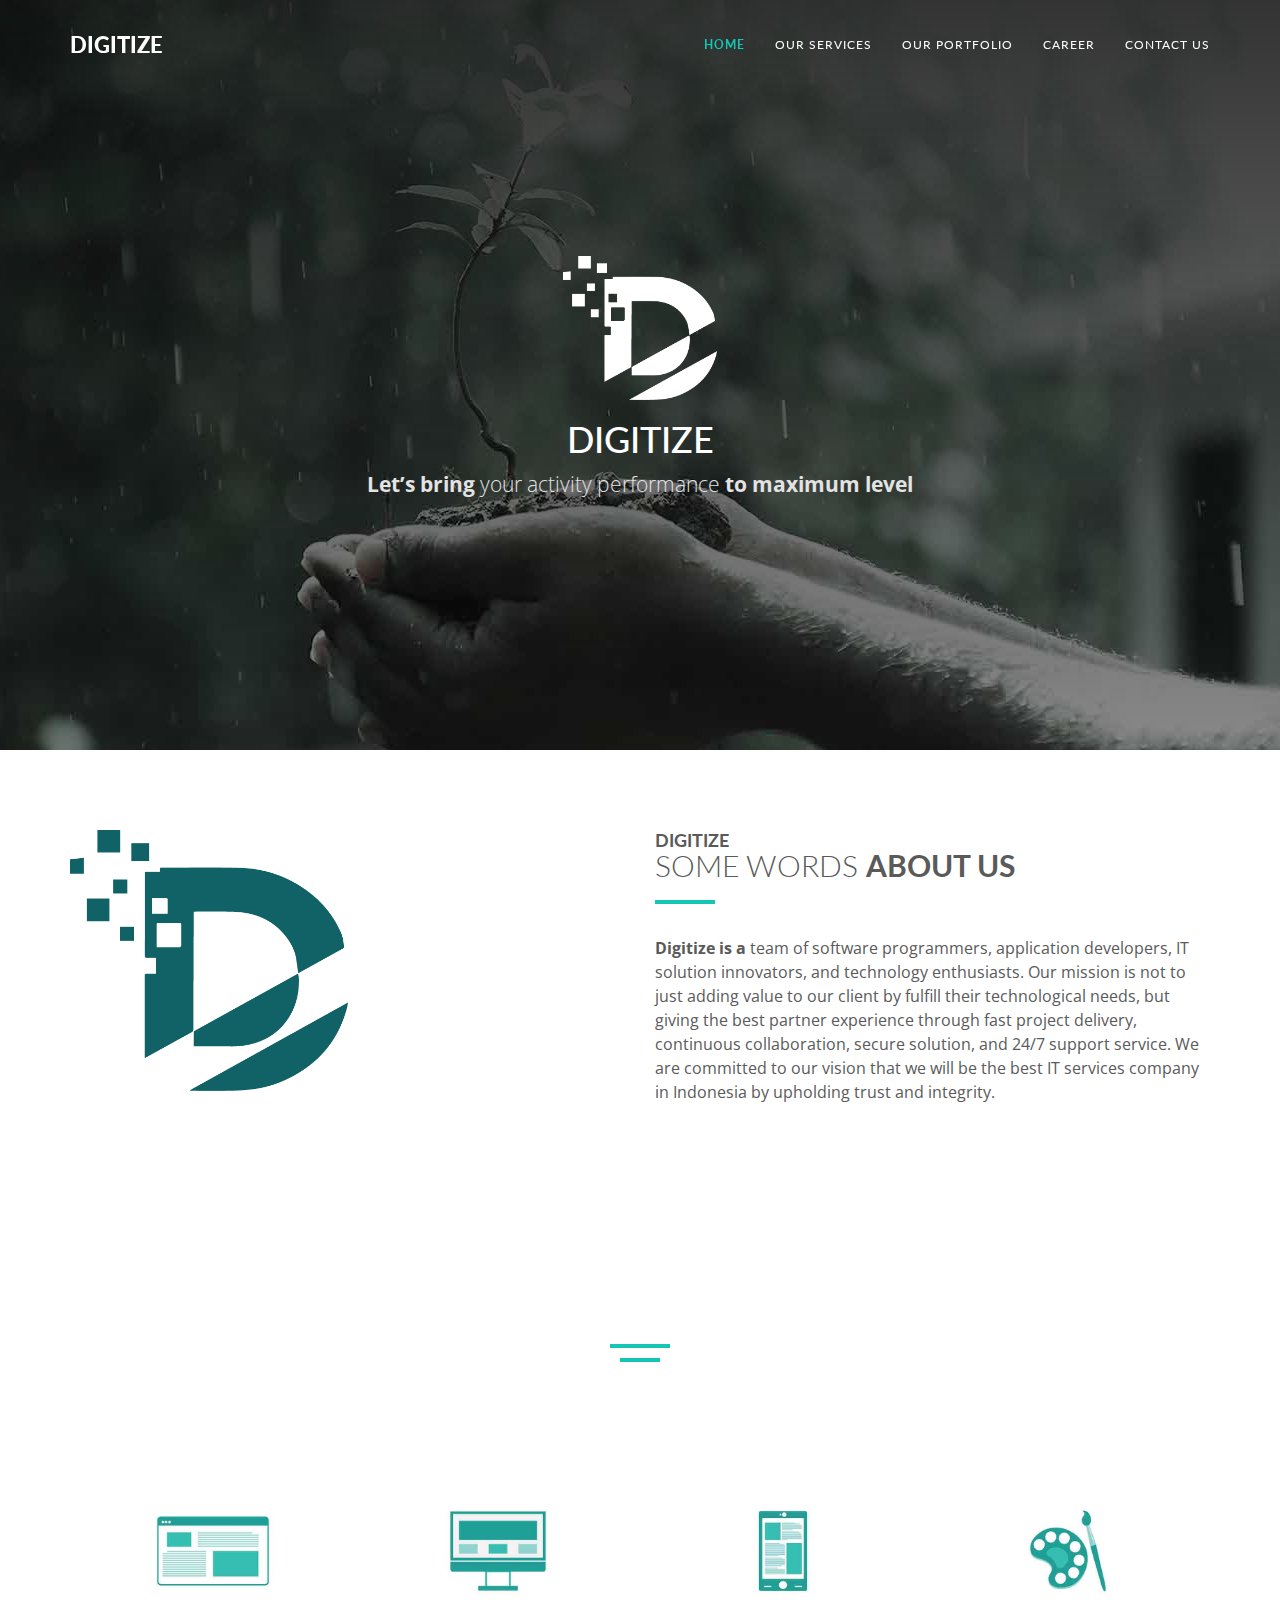
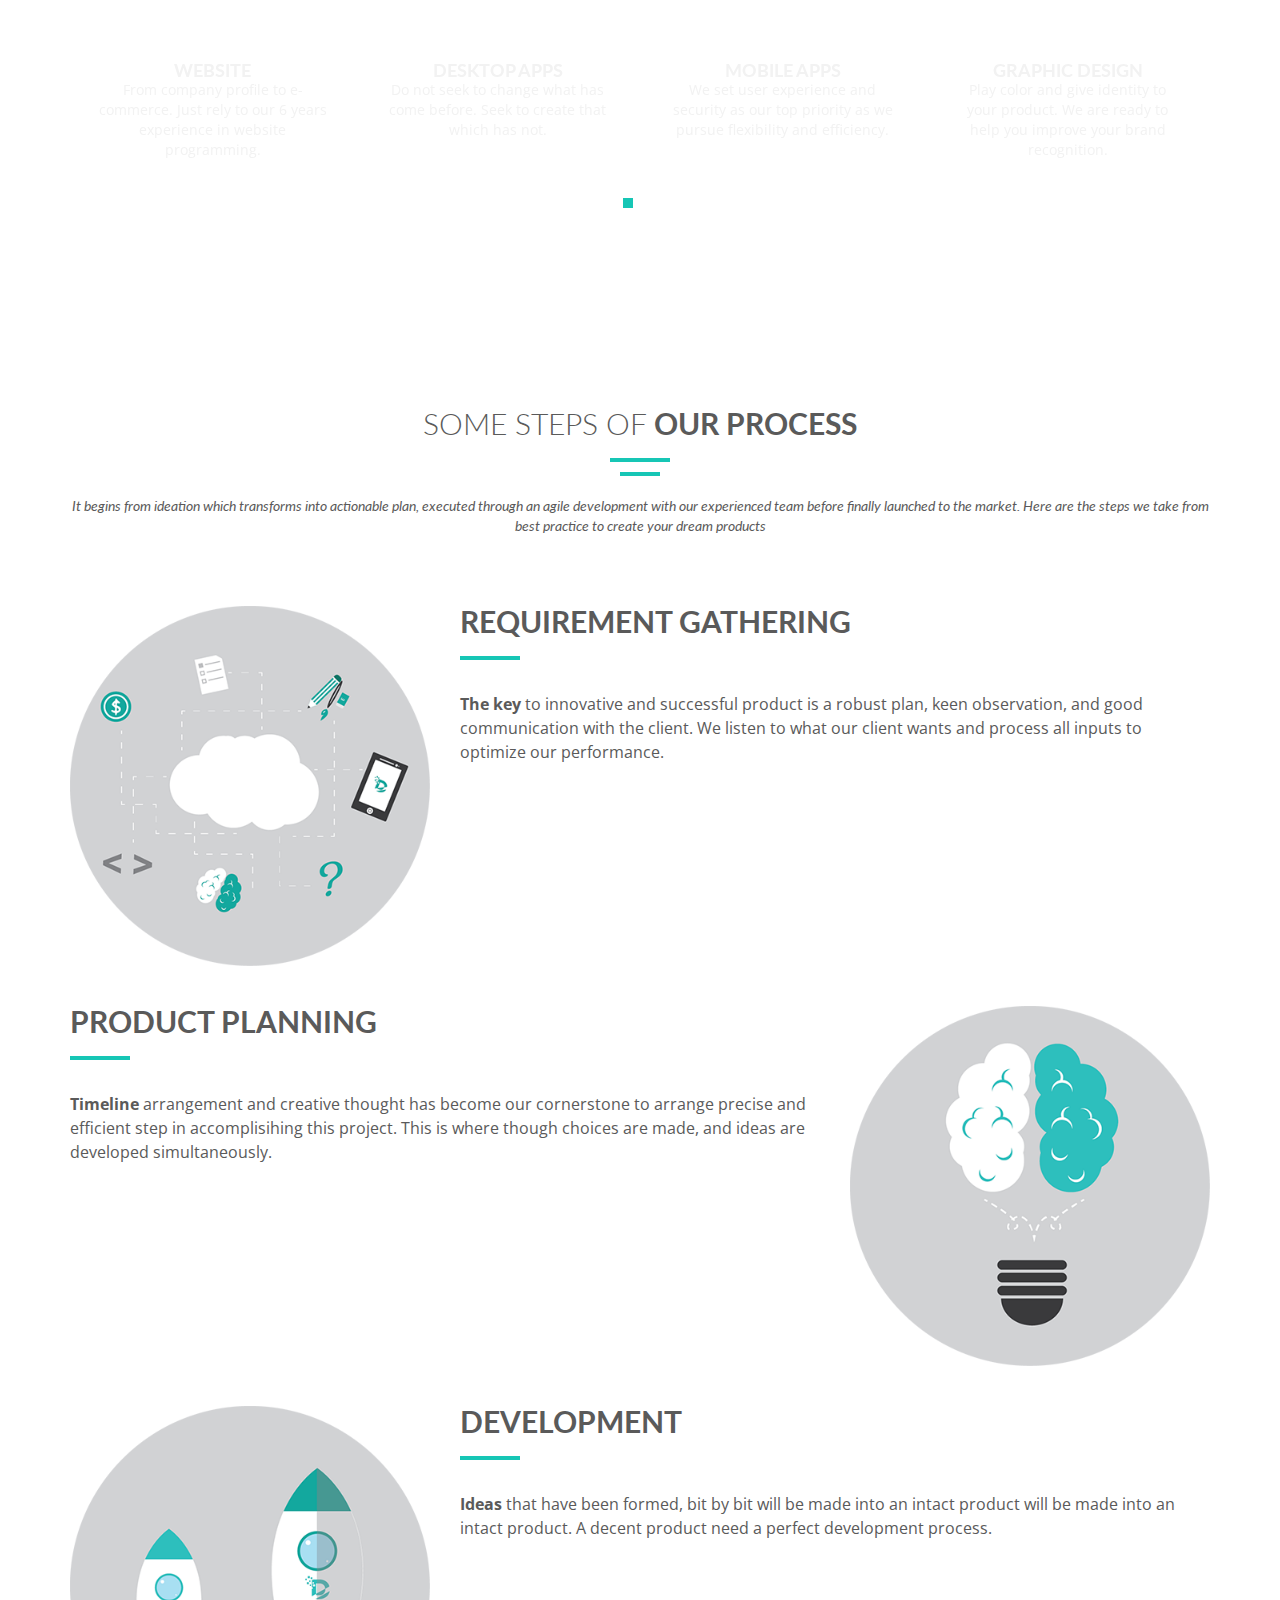
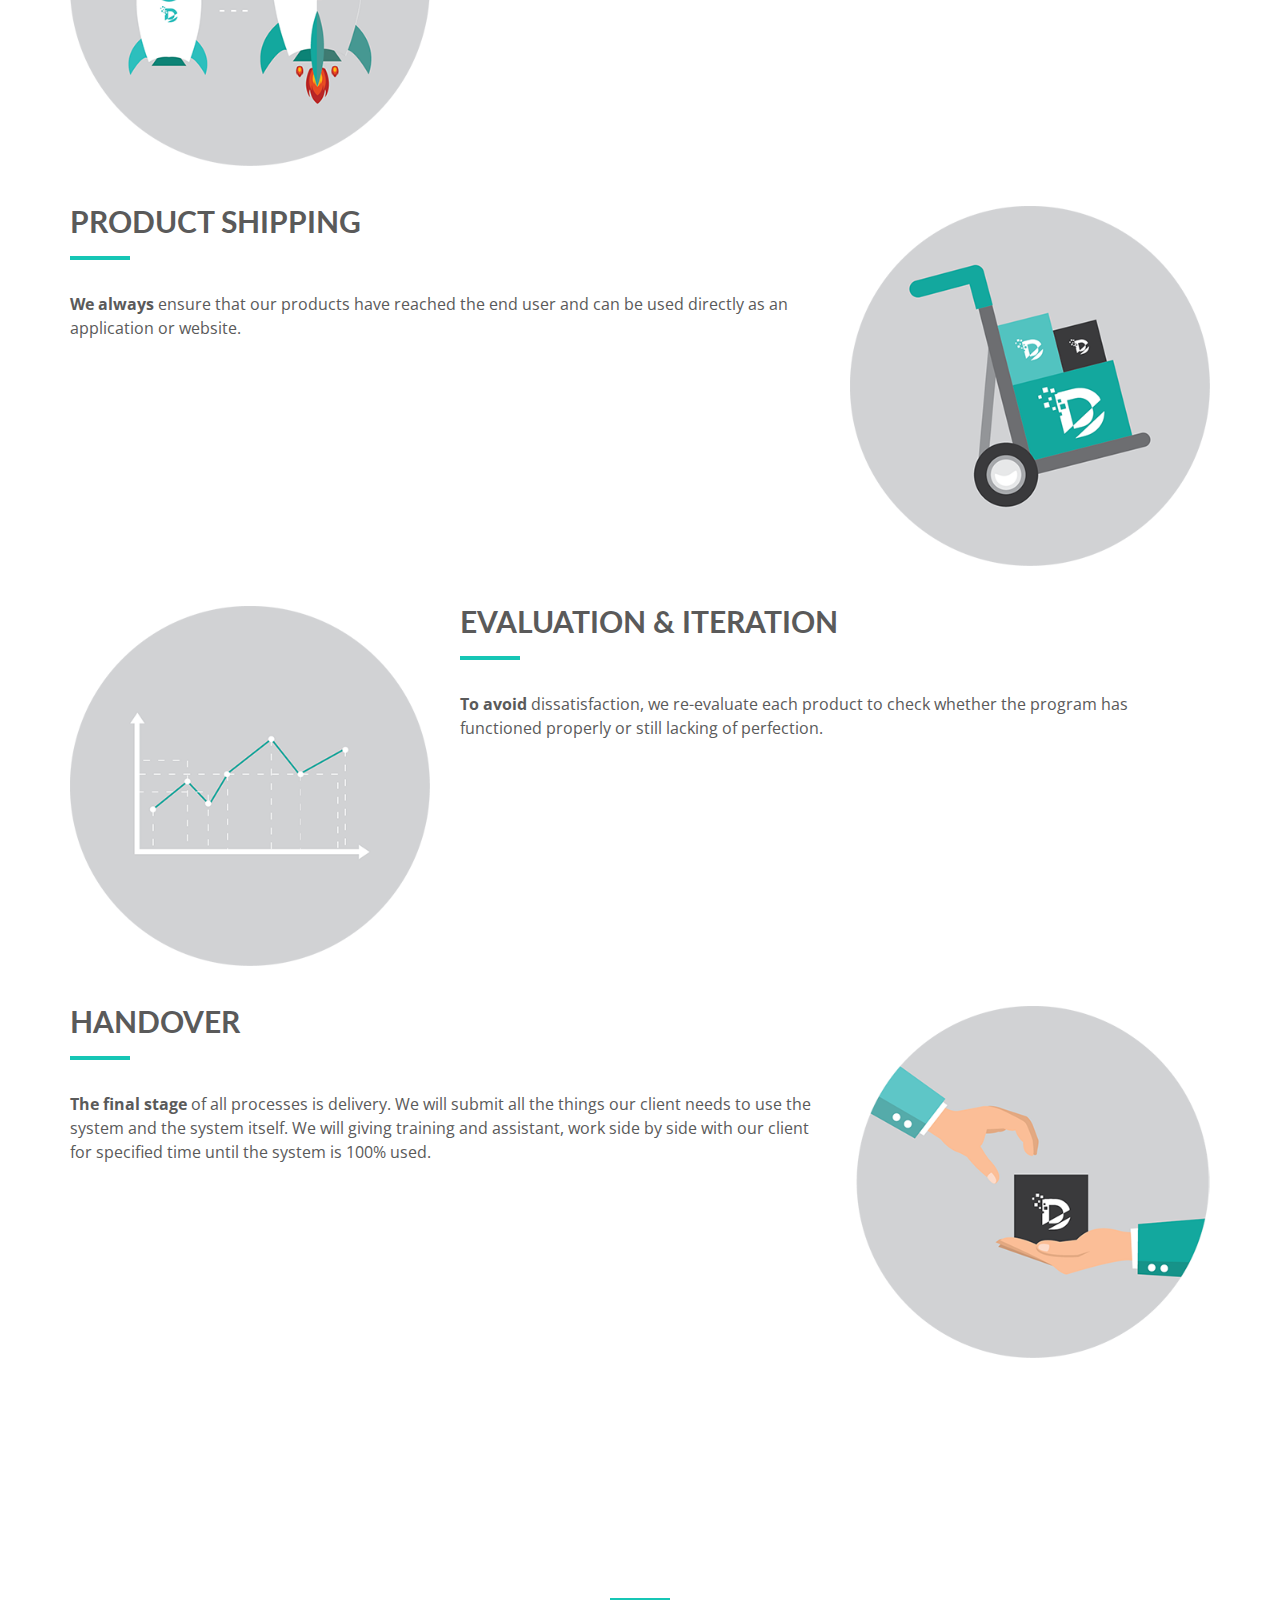
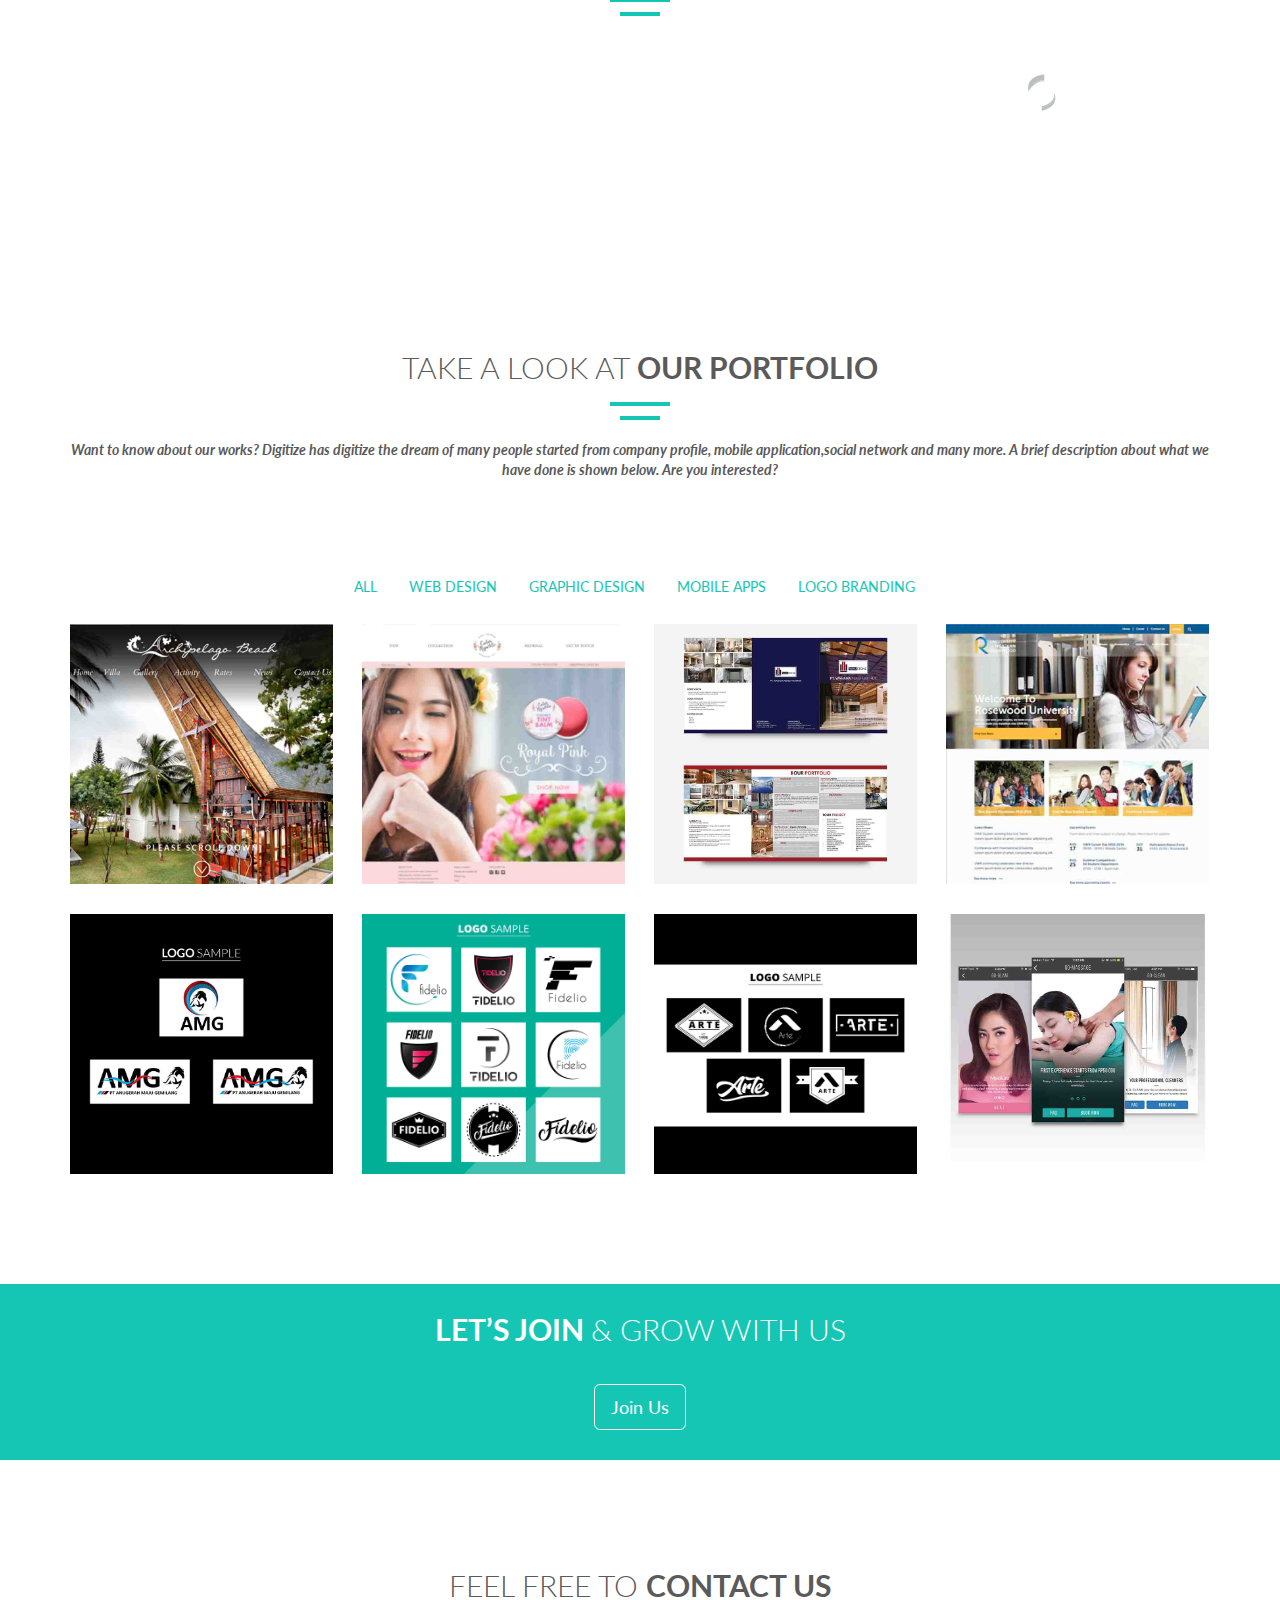
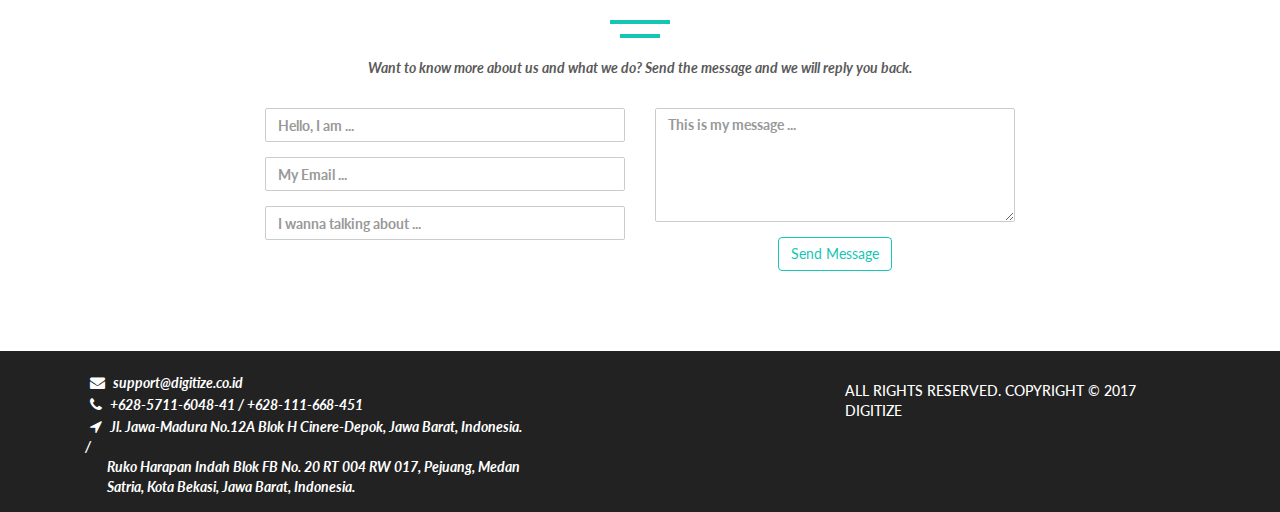
<file: index.html>
<!DOCTYPE html>
<html lang="en">
  <head>
    <!-- Basic Page Needs
    ================================================== -->
    <meta charset="utf-8">
    <!--[if IE]><meta http-equiv="x-ua-compatible" content="IE=9" /><![endif]-->
    <meta name="viewport" content="width=device-width, initial-scale=1">
    <title>Digitize</title>
        
    <!-- Favicons
    ================================================== -->
    <link rel="shortcut icon" href="img/client/dgtz_grn.png" type="image/x-icon">
    <link rel="apple-touch-icon" href="img/apple-touch-icon.png">
    <link rel="apple-touch-icon" sizes="72x72" href="img/apple-touch-icon-72x72.png">
    <link rel="apple-touch-icon" sizes="114x114" href="img/apple-touch-icon-114x114.png">

    <!-- Bootstrap -->
    <link rel="stylesheet" type="text/css"  href="css/bootstrap.css">
    <link rel="stylesheet" type="text/css" href="fonts/font-awesome/css/font-awesome.css">

    <!-- Slider
    ================================================== -->
    <link href="css/owl.carousel.css" rel="stylesheet" media="screen">
    <link href="css/owl.theme.css" rel="stylesheet" media="screen">

    <!-- Stylesheet
    ================================================== -->
    <link rel="stylesheet" type="text/css"  href="css/style.css">
    <link rel="stylesheet" type="text/css" href="css/responsive.css">
    <link rel="stylesheet" href="css/animate.css">

    <link href='http://fonts.googleapis.com/css?family=Lato:100,300,400,700,900,100italic,300italic,400italic,700italic,900italic' rel='stylesheet' type='text/css'>
    <link href='http://fonts.googleapis.com/css?family=Open+Sans:300italic,400italic,600italic,700italic,800italic,700,300,600,800,400' rel='stylesheet' type='text/css'>

    <script type="text/javascript" src="js/modernizr.custom.js"></script>

    <!-- HTML5 shim and Respond.js for IE8 support of HTML5 elements and media queries -->
    <!-- WARNING: Respond.js doesn't work if you view the page via file:// -->
    <!--[if lt IE 9]>
      <script src="https://oss.maxcdn.com/html5shiv/3.7.2/html5shiv.min.js"></script>
      <script src="https://oss.maxcdn.com/respond/1.4.2/respond.min.js"></script>
    <![endif]-->
  </head>
  <body>
    <!-- Navigation
    ==========================================-->
    <nav id="tf-menu" class="navbar navbar-default navbar-fixed-top">
      <div class="container">
        <!-- Brand and toggle get grouped for better mobile display -->
        <div class="navbar-header">
          <button type="button" class="navbar-toggle collapsed" data-toggle="collapse" data-target="#bs-example-navbar-collapse-1">
            <span class="sr-only">Toggle navigation</span>
            <span class="icon-bar"></span>
            <span class="icon-bar"></span>
            <span class="icon-bar"></span>
          </button>
          <a class="navbar-brand" href="index.html">DIGITIZE</a>
        </div>

        <!-- Collect the nav links, forms, and other content for toggling -->
        <div class="collapse navbar-collapse" id="bs-example-navbar-collapse-1">
          <ul class="nav navbar-nav navbar-right">
            <li><a href="#tf-home" class="page-scroll">Home</a></li>
            <li><a href="#tf-team" class="page-scroll">Our Services</a></li> 
            <li><a href="#tf-works" class="page-scroll">Our Portfolio</a></li>
            <li><a href="career.html" class="page-scroll">Career</a></li>
            <li><a href="#tf-contact" class="page-scroll">Contact Us</a></li>
          </ul>
        </div><!-- /.navbar-collapse -->
      </div><!-- /.container-fluid -->
    </nav>

    <!-- Home Page
    ==========================================-->
    <div id="tf-home" class="text-center">
        <div class="overlay">
            <div class="content">
                <img src="img/client/dgtz_wht.png" class="img-home">
                <h1><span style="color: #fff;">Digitize</span></h1>
                <p class="lead"><strong>Let’s bring </strong>your activity performance<strong> to maximum level</strong></p>
                <!-- <p><a href="#tf-about" class="fa fa-angle-down page-scroll"></a></p> -->
            </div>
        </div>
    </div>

    <!-- About Us Page
    ==========================================-->
    <div id="tf-about">
        <div class="container">
            <div class="row">
                <div class="col-md-6 ">
                    <img src="img/client/dgtz_grn.png" class="img-about wow slideInLeft" data-wow-delay="1s">
                </div>
                <div class="col-md-6">
                    <div class="about-text  ">
                        <div class="section-title">
                            <h3><strong>Digitize</strong></h3>
                            <h2>Some words <strong>about us</strong></h2>
                            <hr>
                            <div class="clearfix"></div>
                        </div>
                        <p class="intro"><strong>Digitize is a </strong> team of software programmers, application developers, IT solution innovators, and technology enthusiasts. Our mission is not to just adding value to our client by fulfill their technological needs, but giving the best partner experience through fast project delivery, continuous collaboration, secure solution, and 24/7 support service. We are committed to our vision that we will be the best IT services company in Indonesia by upholding trust and integrity.</p>
                        
                    </div>
                </div>
            </div>
        

        </div>
    </div>

    <!-- Team Page
    ==========================================-->
    <div id="tf-team" class="text-center">
        <div class="overlay">
            <div class="container">
                <div class="section-title center">
                    <h2>Take a look at <strong>our services</strong></h2>
                    <div class="line">
                        <hr>                        
                    </div>
                    <div class="clearfix"></div>
                    <em><strong>We will always</strong> provide hand and solution to personify everything you dream of</em>
                </div>

                <div id="team" class="owl-carousel owl-theme row">
                    <div class="item">
                        <div class="thumbnail">
                            <img src="img/services/srv1.jpg" alt="..." class="img-circle team-img">
                            <div class="caption">
                                <h3><strong>Website</strong></h3>
                                <p>From company profile to e-commerce. Just rely to our 6 years experience in website programming.</p>
                            </div>
                        </div>
                    </div>

                    <div class="item">
                        <div class="thumbnail">
                            <img src="img/services/srv2.jpg" alt="..." class="img-circle team-img">
                            <div class="caption">
                                <h3><strong>Desktop Apps</strong></h3>
                                <p>Do not seek to change what has come before. Seek to create that which has not.</p>
                            </div>
                        </div>
                    </div>

                    <div class="item">
                        <div class="thumbnail">
                            <img src="img/services/srv3.jpg" alt="..." class="img-circle team-img">
                            <div class="caption">
                                <h3><strong>Mobile Apps</strong></h3>
                                <p>We set user experience and security as our top priority as we pursue flexibility and efficiency.
                                </p>
                            </div>
                        </div>
                    </div>

                    <div class="item">
                        <div class="thumbnail">
                            <img src="img/services/srv4.jpg" alt="..." class="img-circle team-img">
                            <div class="caption">
                                <h3><strong>Graphic Design</strong></h3>
                                <p>Play color and give identity to  your product. We are ready to help you improve your brand recognition.</p>
                            </div>
                        </div>
                    </div>

                    <div class="item">
                        <div class="thumbnail">
                            <img src="img/services/srv5.jpg" alt="..." class="img-circle team-img">
                            <div class="caption">
                                <h3><strong>IT Solution</strong></h3>
                                <p>We are technology enthusiasts who never stop doing research and development. Share your worry and let us help you with our experienced solution.</p>
                            </div>
                        </div>
                    </div>

                </div>
                
            </div>
        </div>
    </div>

    <!-- Process Section
    ==========================================-->
    <div id="tf-process">
       <div class="container">
           <div class="section-title center text-center">
               <h2>Some steps of <strong>our process</strong></h2>
               <div class="line">
                   <hr>
               </div>
               <div class="clearfix"></div>
               <em>It begins from ideation which transforms into actionable plan, executed through an agile development with our experienced team before finally launched to the market. Here are the steps we take from best practice to create your dream products</em>
           </div>
           
           <div class="space"></div>

           <div class="row">
                <div class="col-md-4">
                     <img src="img/proses/pro1.png" class="img-responsive wow slideInLeft" data-wow-delay="1s">
                </div>
               <div class="col-md-8">
                    <div class="section-title">
                        <h2><strong>Requirement Gathering</strong></h2>
                        <hr>
                        <div class="clearfix"></div>
                    </div>
                    <p class="intro"> <strong>The key </strong>to innovative and successful product is a robust plan, keen observation, and good communication with the client. We listen to what our client wants and process all inputs to optimize our performance. </p>                   
               </div>
           </div>
           <div class="space"></div>
           <div class="row">
               <div class="col-md-8">
                    <div class="section-title">
                        <h2><strong>Product Planning</strong></h2>
                        <hr>
                        <div class="clearfix"></div>
                    </div>
                    <p class="intro"> <strong>Timeline</strong> arrangement and creative thought has become our cornerstone to arrange precise and efficient step in accomplisihing this project. This is where though choices are made, and ideas are developed simultaneously. </p>                   
               </div>
                <div class="col-md-4">
                     <img src="img/proses/pro2.png" class="img-responsive wow slideInLeft" data-wow-delay="1s">
                </div>
           </div>        
           <div class="space"></div>

           <div class="row">
                <div class="col-md-4">
                     <img src="img/proses/pro3.png" class="img-responsive wow slideInLeft" data-wow-delay="1s">
                </div>
               <div class="col-md-8">
                    <div class="section-title">
                        <h2><strong>Development</strong></h2>
                        <hr>
                        <div class="clearfix"></div>
                    </div>
                    <p class="intro"> <strong>Ideas</strong> that have been formed, bit by bit will be made into an intact product will be made into an intact product. A decent product need a perfect development process.</p>                   
               </div>
           </div>
           <div class="space"></div>

           <div class="row">
               <div class="col-md-8">
                    <div class="section-title">
                        <h2><strong>Product Shipping</strong></h2>
                        <hr>
                        <div class="clearfix"></div>
                    </div>
                    <p class="intro"> <strong>We always</strong> ensure that our products have reached the end user and can be used directly as an application or website.</p>                   
               </div>
                <div class="col-md-4">
                     <img src="img/proses/pro4.png" class="img-responsive wow slideInLeft" data-wow-delay="1s">
                </div>
           </div> 
           <div class="space"></div>

           <div class="row">
                <div class="col-md-4">
                     <img src="img/proses/pro5.png" class="img-responsive wow slideInLeft" data-wow-delay="1s">
                </div>
               <div class="col-md-8">
                    <div class="section-title">
                        <h2><strong>Evaluation & Iteration</strong></h2>
                        <hr>
                        <div class="clearfix"></div>
                    </div>
                    <p class="intro"> <strong>To avoid</strong> dissatisfaction, we re-evaluate each product to check whether the program has functioned properly or still lacking of perfection.</p>                   
               </div>
           </div>
           <div class="space"></div>
           <div class="row">
               <div class="col-md-8">
                    <div class="section-title">
                        <h2><strong>Handover</strong></h2>
                        <hr>
                        <div class="clearfix"></div>
                    </div>
                    <p class="intro"><strong>The final stage </strong>of all processes is delivery. We will submit all the things our client needs to use the system and the system itself. We will giving training and assistant, work side by side with our client for specified time until the system is 100% used.</p>                   
               </div>
                <div class="col-md-4">
                     <img src="img/proses/pro6.png" class="img-responsive wow slideInLeft" data-wow-delay="1s">
                </div>
           </div>         
        </div>
    </div>

        
    <!-- Blog Section
    ==========================================
    <div id="tf-blog" class="text-center">
        <div class="overlay">
            <div class="container">
                <div class="section-title center">
                    <h2>From  <strong>our blogs</strong></h2>
                        <div class="line">
                    <hr>
                        </div>
                </div>
                <div class="col-md-12 center">
                    <div class="polaroid">
                        <img src="img/portfolio/01.jpg" class="img-responsive img-polaroid" alt="...">
                        <br>
                            <div class="text-polaroid text-justify ">
                            <p>Lorem ipsum dolor sit amet, consectetur adipisicing elit. Excepturi adipisci illo, voluptatum ipsam fuga error commodi architecto ...</p>
                            <div style="text-align: center">
                            <a href="blog.html" class="btn btn-info-outline"> Read more</a>
                            </div>
                            </div>
                    </div>
                    <div class="polaroid">
                        <img src="img/portfolio/05.jpg" class="img-responsive img-polaroid" alt="...">
                        <br>
                            <div class="text-polaroid text-justify ">
                            <p>Lorem ipsum dolor sit amet, consectetur adipisicing elit. Excepturi adipisci illo, voluptatum ipsam fuga error commodi architecto ...</p>
                            <div style="text-align: center">
                            <a href="blog.html" class="btn btn-info-outline"> Read more</a>
                            </div>
                            </div>
                    </div>
                    <div class="polaroid">
                        <img src="img/portfolio/07.jpg" class="img-responsive img-polaroid" alt="...">
                        <br>
                            <div class="text-polaroid text-justify ">
                            <p>Lorem ipsum dolor sit amet, consectetur adipisicing elit. Excepturi adipisci illo, voluptatum ipsam fuga error commodi architecto ...</p>
                            <div style="text-align: center">
                            <a href="blog.html" class="btn btn-info-outline"> Read more</a>
                            </div>
                            </div>
                    </div>
                </div>
            </div>
        </div>
    </div>
-->
    <!-- Service Section
    ==========================================-->
    <!-- <div id="tf-service" class="text-center">
        <div class="container">
            <div class="section-title center">
                <h2>Take a look at <strong>our services</strong></h2>
                <div class="line">
                    <hr>
                </div>
                <div class="clearfix"></div>
                <em><strong>We will always</strong> provide help and solution to personify everything you dream of</em>
            </div>
            <div class="space"></div>
            <div class="row">
            <div class="col-md-12">
                <div class="col-md-4 service">
                    <i class="fa fa-desktop"></i>
                    <h4><strong>Website</strong></h4>
                    <p>The first line of Lorem Ipsum, "Lorem ipsum dolor sit amet..", comes from a line in section 1.10.32.</p>
                </div>

                <div class="col-md-4 service ">
                    <i class="fa fa-mobile"></i>
                    <h4><strong>Mobile Apps</strong></h4>
                    <p class="text-justify">Aside from flexible and efficient, by using mobile application, we can easily access anything such as transaction, online shopping, or payment with only one click away.</p>
                </div>

                <div class="col-md-4 service">
                    <i class="fa fa-desktop"></i>
                    <h4><strong>Desktop Apps</strong></h4>
                    <p>The first line of Lorem Ipsum, "Lorem ipsum dolor sit amet..", comes from a line in section 1.10.32.</p>
                </div>
            </div>
            </div>
        </div>
    </div> -->


    <!-- Partner Section
    ==========================================-->
    <div id="tf-clients" class="text-center">
        <div class="overlay">
            <div class="container">

                <div class="section-title center">
                    <h2>Some of <strong>our partner</strong></h2>
                    <div class="line">
                        <hr>
                    </div>
                </div>

                
                <div id="clients" class="owl-carousel owl-theme">
                    <div class="item">
                        <img src="img/client/gojek.png">
                    </div>
                    <div class="item">
                        <img src="img/client/pentacle.png">
                    </div>
                    <div class="item">
                        <img src="img/client/golife.png">
                    </div>
                    <div class="item">
                        <img src="img/client/vk-logo.png">
                    </div>
                    <div class="item">
                        <img src="img/client/logo_kendali3.png">
                    </div>
                </div>

                
            </div>
        </div>
    </div>

    <!-- Portfolio Section
    ==========================================-->
    <div id="tf-works">
        <div class="container"> <!-- Container -->
            <div class="section-title text-center center">
                <h2>Take a look at <strong>our portfolio</strong></h2>
                <div class="line">
                    <hr>
                </div>
                <div class="clearfix"></div>
                <em><strong>Want to know about our works? Digitize has digitize the dream of many people started from company profile, mobile application,social network and many more. A brief description about what we have done is shown below. Are you interested?</em>
            </div>
            <div class="space"></div>


            <div class="categories">
                <div class="cat text-center">
                        <ul class="nav nav-pills btn">
                            <li><a href="#" data-filter="*" class="active">ALL</a></li>
                            <li><a href="#" data-filter=".web">WEB DESIGN</a></li>
                            <li><a href="#" data-filter=".design">GRAPHIC DESIGN</a></li>
                            <li><a href="#" data-filter=".app">MOBILE APPS</a></li>
                            <li><a href="#" data-filter=".branding">LOGO BRANDING</a></li>
                        </ul>
                </div>
                
                <div class="clearfix"></div>
            </div>

            <div id="lightbox" class="row">

                <div class="col-sm-6 col-md-3 col-lg-3 web">
                    <div class="portfolio-item">
                        <div class="hover-bg">
                            <!-- <a class="overlay" data-toggle="modal" data-target="#project-1"> -->
                                <div class="hover-text">
                                    <h4>Archipelago</h4>
                                    <small>Web Design</small>
                                    <div class="clearfix"></div>
                                    <i class="fa fa-plus"></i>
                                </div>
                                <img src="img/portfolio/porto-03.jpg" class="img-responsive" alt="...">
                            <!-- </a> -->
                        </div>
                      
                    </div>
                </div>

                <div class="col-sm-6 col-md-3 col-lg-3 web">
                    <div class="portfolio-item">
                        <div class="hover-bg">
                            <!-- <a class="overlay" data-toggle="modal" data-target="#project-2"> -->
                                <div class="hover-text">
                                    <h4>Colorepvblik.com</h4>
                                    <small>Web Design</small>
                                    <div class="clearfix"></div>
                                    <!-- <i class="fa fa-plus"></i> -->
                                </div>
                                <img src="img/portfolio/porto-04.jpg" class="img-responsive" alt="...">
                            <!-- </a> -->
                        </div>
                    </div>
                </div>

                <div class="col-sm-6 col-md-3 col-lg-3 design">
                    <div class="portfolio-item">
                        <div class="hover-bg">
                            <!-- <a class="overlay" data-toggle="modal" data-target="#project-3"> -->
                                <div class="hover-text">
                                    <h4>Brosur Wamstone</h4>
                                    <small>Graphic Design</small>
                                    <div class="clearfix"></div>
                                    <!-- <i class="fa fa-plus"></i> -->
                                </div>
                                <img src="img/portfolio/porto-01.jpg" class="img-responsive" alt="...">
                            <!-- </a> -->
                        </div>
                    </div>
                </div>

                <div class="col-sm-6 col-md-3 col-lg-3 design">
                    <div class="portfolio-item">
                        <div class="hover-bg">
                            <!-- <a class="overlay" data-toggle="modal" data-target="#project-4"> -->
                                <div class="hover-text">
                                    <h4>Online Learning System</h4>
                                    <small>Web Design</small>
                                    <div class="clearfix"></div>
                                    <!-- <i class="fa fa-plus"></i> -->
                                </div>
                                <img src="img/portfolio/porto-02.jpg" class="img-responsive" alt="...">
                            <!-- </a> -->
                        </div>
                    </div>
                </div>

                <div class="col-sm-6 col-md-3 col-lg-3 web app">
                    <div class="portfolio-item">
                        <div class="hover-bg">
                            <!-- <a class="overlay" data-toggle="modal" data-target="#project-5"> -->
                                <div class="hover-text">
                                    <h4>AMG Branding Logo</h4>
                                    <small>Graphic Design</small>
                                    <div class="clearfix"></div>
                                    <!-- <i class="fa fa-plus"></i> -->
                                </div>
                                <img src="img/portfolio/porto-05.jpg" class="img-responsive" alt="...">
                            <!-- </a> -->
                        </div>
                    </div>
                </div>

                <div class="col-sm-6 col-md-3 col-lg-3 branding design">
                    <div class="portfolio-item">
                        <div class="hover-bg">
                            <!-- <a class="overlay" data-toggle="modal" data-target="#project-6"> -->
                                <div class="hover-text">
                                    <h4>Fidelio Branding Logo</h4>
                                    <small>Graphic Design</small>
                                    <div class="clearfix"></div>
                                    <!-- <i class="fa fa-plus"></i> -->
                                </div>
                                <img src="img/portfolio/porto-06.jpg" class="img-responsive" alt="...">
                            <!-- </a> -->
                        </div>
                    </div>
                </div>

                <div class="col-sm-6 col-md-3 col-lg-3 branding design">
                    <div class="portfolio-item">
                        <div class="hover-bg">
                            <!-- <a class="overlay" data-toggle="modal" data-target="#project-7"> -->
                                <div class="hover-text">
                                    <h4>Arte Branding Logo</h4>
                                    <small>Graphic Design</small>
                                    <div class="clearfix"></div>
                                    <!-- <i class="fa fa-plus"></i> -->
                                </div>
                                <img src="img/portfolio/porto-07.jpg" class="img-responsive" alt="...">
                            <!-- </a> -->
                        </div>
                    </div>
                </div>

                <div class="col-sm-6 col-md-3 col-lg-3 web app">
                    <div class="portfolio-item">
                        <div class="hover-bg">
                            <!-- <a class="overlay" data-toggle="modal" data-target="#project-8"> -->
                                <div class="hover-text">
                                    <h4>Go-Life</h4>
                                    <small>Mobile Apps</small>
                                    <div class="clearfix"></div>
                                    <i class="fa fa-plus"></i>
                                </div>
                                <img src="img/portfolio/porto-08.jpg" class="img-responsive" alt="...">
                            <!-- </a> -->
                        </div>
                    </div>
                </div>

            </div>
        </div>
    </div>

     <!--Modal Portfolio Section
    ========================================-->

    <!--Project 1
    ==================-->
    <div class="modal fade" id="project-1" tabindex="-1" role="dialog" aria-labelledby="project-1-label" aria-hidden="true">
        <div class="modal-dialog modal-lg">
            <div class="modal-content">
                <div class="modal-header">
                    <button type="button" class="close" data-dismiss="modal"><span aria-hidden="true">&times;</span><span class="sr-only">Close</span></button>
                    <h4 class="modal-title" id="project-1-label">Project Title</h4>
                </div>
                
                <div class="modal-body">
                    <h3>Project Description</h3>
                        <div class="row">
                            <div class="col-md-6">
                                <p>Lorem ipsum dolor sit amet, consectetur adipisicing elit. Atque sed, quidem quis praesentium, ut unde. Quae sed, incidunt laudantium nesciunt, optio corporis quod earum pariatur omnis illo saepe numquam suscipit, nemo placeat dignissimos eius mollitia et quas officia doloremque ipsum labore rem deserunt vero! Magnam totam delectus accusantium voluptas et, tempora quos atque, fugiat, obcaecati voluptatibus commodi illo voluptates dolore nemo quo soluta quis.</p>
                                <p>Molestiae sed enim laboriosam atque delectus voluptates rerum nostrum sapiente obcaecati molestias quasi optio exercitationem, voluptate quis consequatur libero incidunt, in, quod. Lorem ipsum dolor sit amet, consectetur adipisicing elit. Eos nobis officiis, autem earum tenetur quidem. Quae non dicta earum. Ipsum autem eaque cum dolor placeat corporis quisquam dolorum at nesciunt.</p>
                            </div>
                            <div class="col-md-6">
                                <img src="img/portfolio/port1.png" class="img-responsive" alt="">
                            </div>
                        </div>
                </div>
                
                <div class="modal-footer">
                    <button type="button" class="btn btn-sm btn-danger-outline" data-dismiss="modal">Close</button>
                </div>
            </div>
        </div>
    </div>
    
    <!--Project 2
    ==================-->
    <div class="modal fade" id="project-2" tabindex="-1" role="dialog" aria-labelledby="project-2-label" aria-hidden="true">
        <div class="modal-dialog modal-lg">
            <div class="modal-content">
                <div class="modal-header">
                    <button type="button" class="close" data-dismiss="modal"><span aria-hidden="true">&times;</span><span class="sr-only">Close</span></button>
                    <h4 class="modal-title" id="project-2-label">Project Title</h4>
                </div>
                
                <div class="modal-body">
                    <h3>Project Description</h3>
                        <div class="row">
                            <div class="col-md-6">
                                <p>Lorem ipsum dolor sit amet, consectetur adipisicing elit. Atque sed, quidem quis praesentium, ut unde. Quae sed, incidunt laudantium nesciunt, optio corporis quod earum pariatur omnis illo saepe numquam suscipit, nemo placeat dignissimos eius mollitia et quas officia doloremque ipsum labore rem deserunt vero! Magnam totam delectus accusantium voluptas et, tempora quos atque, fugiat, obcaecati voluptatibus commodi illo voluptates dolore nemo quo soluta quis.</p>
                                <p>Molestiae sed enim laboriosam atque delectus voluptates rerum nostrum sapiente obcaecati molestias quasi optio exercitationem, voluptate quis consequatur libero incidunt, in, quod. Lorem ipsum dolor sit amet, consectetur adipisicing elit. Eos nobis officiis, autem earum tenetur quidem. Quae non dicta earum. Ipsum autem eaque cum dolor placeat corporis quisquam dolorum at nesciunt.</p>
                            </div>
                            <div class="col-md-6">
                                <img src="img/portfolio/port2.png" class="img-responsive" alt="">
                            </div>
                        </div>
                </div>
                
                <div class="modal-footer">
                    <button type="button" class="btn btn-sm btn-danger-outline" data-dismiss="modal">Close</button>
                </div>
            </div>
        </div>
    </div>
    
    <!--Project 3
    ==================-->
    <div class="modal fade" id="project-3" tabindex="-1" role="dialog" aria-labelledby="project-3-label" aria-hidden="true">
        <div class="modal-dialog modal-lg">
            <div class="modal-content">
                <div class="modal-header">
                    <button type="button" class="close" data-dismiss="modal"><span aria-hidden="true">&times;</span><span class="sr-only">Close</span></button>
                    <h4 class="modal-title" id="project-3-label">Project Title</h4>
                </div>
                
                <div class="modal-body">
                    <h3>Project Description</h3>
                        <div class="row">
                            <div class="col-md-6">
                                <p>Lorem ipsum dolor sit amet, consectetur adipisicing elit. Atque sed, quidem quis praesentium, ut unde. Quae sed, incidunt laudantium nesciunt, optio corporis quod earum pariatur omnis illo saepe numquam suscipit, nemo placeat dignissimos eius mollitia et quas officia doloremque ipsum labore rem deserunt vero! Magnam totam delectus accusantium voluptas et, tempora quos atque, fugiat, obcaecati voluptatibus commodi illo voluptates dolore nemo quo soluta quis.</p>
                                <p>Molestiae sed enim laboriosam atque delectus voluptates rerum nostrum sapiente obcaecati molestias quasi optio exercitationem, voluptate quis consequatur libero incidunt, in, quod. Lorem ipsum dolor sit amet, consectetur adipisicing elit. Eos nobis officiis, autem earum tenetur quidem. Quae non dicta earum. Ipsum autem eaque cum dolor placeat corporis quisquam dolorum at nesciunt.</p>
                            </div>
                            <div class="col-md-6">
                                <img src="img/portfolio/port3.jpg" class="img-responsive" alt="">
                            </div>
                        </div>
                </div>
                
                <div class="modal-footer">
                    <button type="button" class="btn btn-sm btn-danger-outline" data-dismiss="modal">Close</button>
                </div>
            </div>
        </div>
    </div>
    
    <!--Project 4
    ==================-->
    <div class="modal fade" id="project-4" tabindex="-1" role="dialog" aria-labelledby="project-4-label" aria-hidden="true">
        <div class="modal-dialog modal-lg">
            <div class="modal-content">
                <div class="modal-header">
                    <button type="button" class="close" data-dismiss="modal"><span aria-hidden="true">&times;</span><span class="sr-only">Close</span></button>
                    <h4 class="modal-title" id="project-4-label">Project Title</h4>
                </div>
                
                <div class="modal-body">
                    <h3>Project Description</h3>
                        <div class="row">
                            <div class="col-md-6">
                                <p>Lorem ipsum dolor sit amet, consectetur adipisicing elit. Atque sed, quidem quis praesentium, ut unde. Quae sed, incidunt laudantium nesciunt, optio corporis quod earum pariatur omnis illo saepe numquam suscipit, nemo placeat dignissimos eius mollitia et quas officia doloremque ipsum labore rem deserunt vero! Magnam totam delectus accusantium voluptas et, tempora quos atque, fugiat, obcaecati voluptatibus commodi illo voluptates dolore nemo quo soluta quis.</p>
                                <p>Molestiae sed enim laboriosam atque delectus voluptates rerum nostrum sapiente obcaecati molestias quasi optio exercitationem, voluptate quis consequatur libero incidunt, in, quod. Lorem ipsum dolor sit amet, consectetur adipisicing elit. Eos nobis officiis, autem earum tenetur quidem. Quae non dicta earum. Ipsum autem eaque cum dolor placeat corporis quisquam dolorum at nesciunt.</p>
                            </div>
                            <div class="col-md-6">
                                <img src="img/portfolio/port4.jpg" class="img-responsive" alt="">
                            </div>
                        </div>
                </div>
                
                <div class="modal-footer">
                    <button type="button" class="btn btn-sm btn-danger-outline" data-dismiss="modal">Close</button>
                </div>
            </div>
        </div>
    </div>
    
    <!--Project 5
    ==================-->
    <div class="modal fade" id="project-5" tabindex="-1" role="dialog" aria-labelledby="project-5-label" aria-hidden="true">
        <div class="modal-dialog modal-lg">
            <div class="modal-content">
                <div class="modal-header">
                    <button type="button" class="close" data-dismiss="modal"><span aria-hidden="true">&times;</span><span class="sr-only">Close</span></button>
                    <h4 class="modal-title" id="project-5-label">Project Title</h4>
                </div>
                
                <div class="modal-body">
                    <h3>Project Description</h3>
                        <div class="row">
                            <div class="col-md-6">
                                <p>Lorem ipsum dolor sit amet, consectetur adipisicing elit. Atque sed, quidem quis praesentium, ut unde. Quae sed, incidunt laudantium nesciunt, optio corporis quod earum pariatur omnis illo saepe numquam suscipit, nemo placeat dignissimos eius mollitia et quas officia doloremque ipsum labore rem deserunt vero! Magnam totam delectus accusantium voluptas et, tempora quos atque, fugiat, obcaecati voluptatibus commodi illo voluptates dolore nemo quo soluta quis.</p>
                                <p>Molestiae sed enim laboriosam atque delectus voluptates rerum nostrum sapiente obcaecati molestias quasi optio exercitationem, voluptate quis consequatur libero incidunt, in, quod. Lorem ipsum dolor sit amet, consectetur adipisicing elit. Eos nobis officiis, autem earum tenetur quidem. Quae non dicta earum. Ipsum autem eaque cum dolor placeat corporis quisquam dolorum at nesciunt.</p>
                            </div>
                            <div class="col-md-6">
                                <img src="img/portfolio/port5.png" class="img-responsive" alt="">
                            </div>
                        </div>
                </div>
                
                <div class="modal-footer">
                    <button type="button" class="btn btn-sm btn-danger-outline" data-dismiss="modal">Close</button>
                </div>
            </div>
        </div>
    </div>
    
    <!--Project 6
    ==================-->
    <div class="modal fade" id="project-6" tabindex="-1" role="dialog" aria-labelledby="project-6-label" aria-hidden="true">
        <div class="modal-dialog modal-lg">
            <div class="modal-content">
                <div class="modal-header">
                    <button type="button" class="close" data-dismiss="modal"><span aria-hidden="true">&times;</span><span class="sr-only">Close</span></button>
                    <h4 class="modal-title" id="project-6-label">Project Title</h4>
                </div>
                
                <div class="modal-body">
                    <h3>Project Description</h3>
                        <div class="row">
                            <div class="col-md-6">
                                <p>Lorem ipsum dolor sit amet, consectetur adipisicing elit. Atque sed, quidem quis praesentium, ut unde. Quae sed, incidunt laudantium nesciunt, optio corporis quod earum pariatur omnis illo saepe numquam suscipit, nemo placeat dignissimos eius mollitia et quas officia doloremque ipsum labore rem deserunt vero! Magnam totam delectus accusantium voluptas et, tempora quos atque, fugiat, obcaecati voluptatibus commodi illo voluptates dolore nemo quo soluta quis.</p>
                                <p>Molestiae sed enim laboriosam atque delectus voluptates rerum nostrum sapiente obcaecati molestias quasi optio exercitationem, voluptate quis consequatur libero incidunt, in, quod. Lorem ipsum dolor sit amet, consectetur adipisicing elit. Eos nobis officiis, autem earum tenetur quidem. Quae non dicta earum. Ipsum autem eaque cum dolor placeat corporis quisquam dolorum at nesciunt.</p>
                            </div>
                            <div class="col-md-6">
                                <img src="img/portfolio/port6.jpg" class="img-responsive" alt="">
                            </div>
                        </div>
                </div>
                
                <div class="modal-footer">
                    <button type="button" class="btn btn-sm btn-danger-outline" data-dismiss="modal">Close</button>
                </div>
            </div>
        </div>
    </div>
    
    <!--Project 7
    ==================-->
    <div class="modal fade" id="project-7" tabindex="-1" role="dialog" aria-labelledby="project-7-label" aria-hidden="true">
        <div class="modal-dialog modal-lg">
            <div class="modal-content">
                <div class="modal-header">
                    <button type="button" class="close" data-dismiss="modal"><span aria-hidden="true">&times;</span><span class="sr-only">Close</span></button>
                    <h4 class="modal-title" id="project-7-label">Project Title</h4>
                </div>
                
                <div class="modal-body">
                    <h3>Project Description</h3>
                        <div class="row">
                            <div class="col-md-6">
                                <p>Lorem ipsum dolor sit amet, consectetur adipisicing elit. Atque sed, quidem quis praesentium, ut unde. Quae sed, incidunt laudantium nesciunt, optio corporis quod earum pariatur omnis illo saepe numquam suscipit, nemo placeat dignissimos eius mollitia et quas officia doloremque ipsum labore rem deserunt vero! Magnam totam delectus accusantium voluptas et, tempora quos atque, fugiat, obcaecati voluptatibus commodi illo voluptates dolore nemo quo soluta quis.</p>
                                <p>Molestiae sed enim laboriosam atque delectus voluptates rerum nostrum sapiente obcaecati molestias quasi optio exercitationem, voluptate quis consequatur libero incidunt, in, quod. Lorem ipsum dolor sit amet, consectetur adipisicing elit. Eos nobis officiis, autem earum tenetur quidem. Quae non dicta earum. Ipsum autem eaque cum dolor placeat corporis quisquam dolorum at nesciunt.</p>
                            </div>
                            <div class="col-md-6">
                                <img src="img/portfolio/port7.jpg" class="img-responsive" alt="">
                            </div>
                        </div>
                </div>
                
                <div class="modal-footer">
                    <button type="button" class="btn btn-sm btn-danger-outline" data-dismiss="modal">Close</button>
                </div>
            </div>
        </div>
    </div>

     <!--Project 8
    ==================-->
    <div class="modal fade" id="project-8" tabindex="-1" role="dialog" aria-labelledby="project-8-label" aria-hidden="true">
        <div class="modal-dialog modal-lg">
            <div class="modal-content">
                <div class="modal-header">
                    <button type="button" class="close" data-dismiss="modal"><span aria-hidden="true">&times;</span><span class="sr-only">Close</span></button>
                    <h4 class="modal-title" id="project-8-label">Project Title</h4>
                </div>
                
                <div class="modal-body">
                    <h3>Project Description</h3>
                        <div class="row">
                            <div class="col-md-6">
                                <p>Lorem ipsum dolor sit amet, consectetur adipisicing elit. Atque sed, quidem quis praesentium, ut unde. Quae sed, incidunt laudantium nesciunt, optio corporis quod earum pariatur omnis illo saepe numquam suscipit, nemo placeat dignissimos eius mollitia et quas officia doloremque ipsum labore rem deserunt vero! Magnam totam delectus accusantium voluptas et, tempora quos atque, fugiat, obcaecati voluptatibus commodi illo voluptates dolore nemo quo soluta quis.</p>
                                <p>Molestiae sed enim laboriosam atque delectus voluptates rerum nostrum sapiente obcaecati molestias quasi optio exercitationem, voluptate quis consequatur libero incidunt, in, quod. Lorem ipsum dolor sit amet, consectetur adipisicing elit. Eos nobis officiis, autem earum tenetur quidem. Quae non dicta earum. Ipsum autem eaque cum dolor placeat corporis quisquam dolorum at nesciunt.</p>
                            </div>
                            <div class="col-md-6">
                                <img src="img/portfolio/port8.jpg" class="img-responsive" alt="">
                            </div>
                        </div>
                </div>
                
                <div class="modal-footer">
                    <button type="button" class="btn btn-sm btn-danger-outline" data-dismiss="modal">Close</button>
                </div>
            </div>
        </div>
    </div>

    
    <!-- Testimonials Section
    ==========================================
    <div id="tf-testimonials" class="text-center">
        <div class="overlay">
            <div class="container">
                <div class="section-title center">
                    <h2><strong>Our clients’</strong> testimonials</h2>
                    <div class="line">
                        <hr>
                    </div>
                </div>
                <div class="row">
                    <div class="col-md-8 col-md-offset-2">
                        <div id="testimonial" class="owl-carousel owl-theme">
                            <div class="item">
                                <h5>This book is a treatise on the theory of ethics, very popular during the Renaissance. The first line of Lorem Ipsum, "Lorem ipsum dolor sit amet..", comes from a line in section 1.10.32.</h5>
                                <p><strong>Dean Martin</strong>, CEO Acme Inc.</p>
                            </div>

                            <div class="item">
                                <h5>This book is a treatise on the theory of ethics, very popular during the Renaissance. The first line of Lorem Ipsum, "Lorem ipsum dolor sit amet..", comes from a line in section 1.10.32.</h5>
                                <p><strong>Dean Martin</strong>, CEO Acme Inc.</p>
                            </div>

                            <div class="item">
                                <h5>This book is a treatise on the theory of ethics, very popular during the Renaissance. The first line of Lorem Ipsum, "Lorem ipsum dolor sit amet..", comes from a line in section 1.10.32.</h5>
                                <p><strong>Dean Martin</strong>, CEO Acme Inc.</p>
                            </div>
                        </div>
                    </div>
                </div>
            </div>
        </div>
    </div>
    -->

    <!-- Join Section
    ==========================================-->
    <div id="tf-join" class="text-center">
        <div class="container join">
            <div class="section-title center">
                <h2><strong>Let’s join </strong> & grow with us</h2> 
                <div class="space"></div>
                <a href="career.html" class="btn btn-lg btn-secondary-outline">Join Us</a>
            </div>
        </div>
    </div>



    <!-- Contact Section
    ==========================================-->
    <div id="tf-contact" class="text-center">
        <div class="container">

            <div class="row">
                <div class="col-md-8 col-md-offset-2">

                    <div class="section-title center">
                        <h2>Feel free to <strong>contact us</strong></h2>
                        <div class="line">
                            <hr>
                        </div>
                        <div class="clearfix"></div>
                        <em><strong>Want to know more about us and what we do? Send the message and we will reply you back.</strong></em>            
                    </div>

                    <form action="send-email.php" method="post">
                        <div class="row">
                            <div class="col-md-6">
                                <div class="form-group">
                                    <input type="text" class="form-control" name="sender_name" placeholder="Hello, I am ..." required>
                                </div>
                                <div class="form-group">
                                    <input type="email" class="form-control" name="sender_email" placeholder="My Email ..." required>
                                </div>
                                <div class="form-group">
                                    <input type="text" class="form-control" name="sender_subject" placeholder="I wanna talking about ..." required>
                                </div>
                            </div>
                            <div class="col-md-6">
                                <div class="form-group">
                                    <textarea class="form-control" rows="5" name="sender_message" placeholder="This is my message ..." required></textarea>
                                </div>
                                
                                <input type="submit" name="sending_message" class="btn btn-info-outline" value="Send Message">
                                
                            </div>
                        </div>
                    </form>
                        

                </div>
            </div>

        </div>
    </div>
    
    <!-- Footer Section
    ================================ -->
    <nav id="footer">
        <div class="container">
            <!-- <div class="pull-left fnav">
                <p>ALL RIGHTS RESERVED. COPYRIGHT © 2017 DIGITIZE</p>
            </div>
            <div class="pull-right fnav">
                <ul class="footer-social">
                    <li><a href="#"><i class="fa fa-facebook"></i></a></li>
                    <li><a href="#"><i class="fa fa-dribbble"></i></a></li>
                    <li><a href="#"><i class="fa fa-google-plus"></i></a></li>
                    <li><a href="#"><i class="fa fa-twitter"></i></a></li>
                </ul>
            </div> -->
            <div class="row">
                <div class="col-lg-12">                    
                    <div class="col-lg-5">                        
                        <em><i class="fa fa-envelope"></i> support@digitize.co.id <br>
                        <i class="fa fa-phone"></i>+628-5711-6048-41 / +628-111-668-451 <br>
                        <i class="fa fa-location-arrow"></i>Jl. Jawa-Madura No.12A Blok H Cinere-Depok, Jawa Barat, Indonesia. / <br>
                        <div class="footer-align">Ruko Harapan Indah Blok FB No. 20 RT 004 RW 017, Pejuang, Medan Satria, Kota Bekasi, Jawa Barat, Indonesia.</div>
                        </em>
                    </div>
                    <div class="col-lg-3">
                        <!-- <ul class="footer-social">
                            <li><a href="#"><i class="fa fa-facebook"></i></a></li>
                            <li><a href="#"><i class="fa fa-dribbble"></i></a></li>
                            <li><a href="#"><i class="fa fa-google-plus"></i></a></li>
                            <li><a href="#"><i class="fa fa-twitter"></i></a></li>
                        </ul> -->
                    </div>
                    <div class="col-lg-4">
                        <h5>ALL RIGHTS RESERVED. COPYRIGHT © 2017 DIGITIZE</h5>
                    </div>
                </div>
            </div>
        </div>
    </nav>


    <!-- jQuery (necessary for Bootstrap's JavaScript plugins) -->
    <script src="https://ajax.googleapis.com/ajax/libs/jquery/1.11.1/jquery.min.js"></script>
    <script type="text/javascript" src="js/jquery.1.11.1.js"></script>
    <!-- Include all compiled plugins (below), or include individual files as needed -->
    <script type="text/javascript" src="js/bootstrap.js"></script>
    <script type="text/javascript" src="js/SmoothScroll.js"></script>
    <script type="text/javascript" src="js/jquery.isotope.js"></script>
    <script type="text/javascript" src="js/wow.js"></script>

    <script src="js/owl.carousel.js"></script>

    <!-- Javascripts
    ================================================== -->
    <script type="text/javascript" src="js/main.js"></script>

  </body>
</html>
</file>
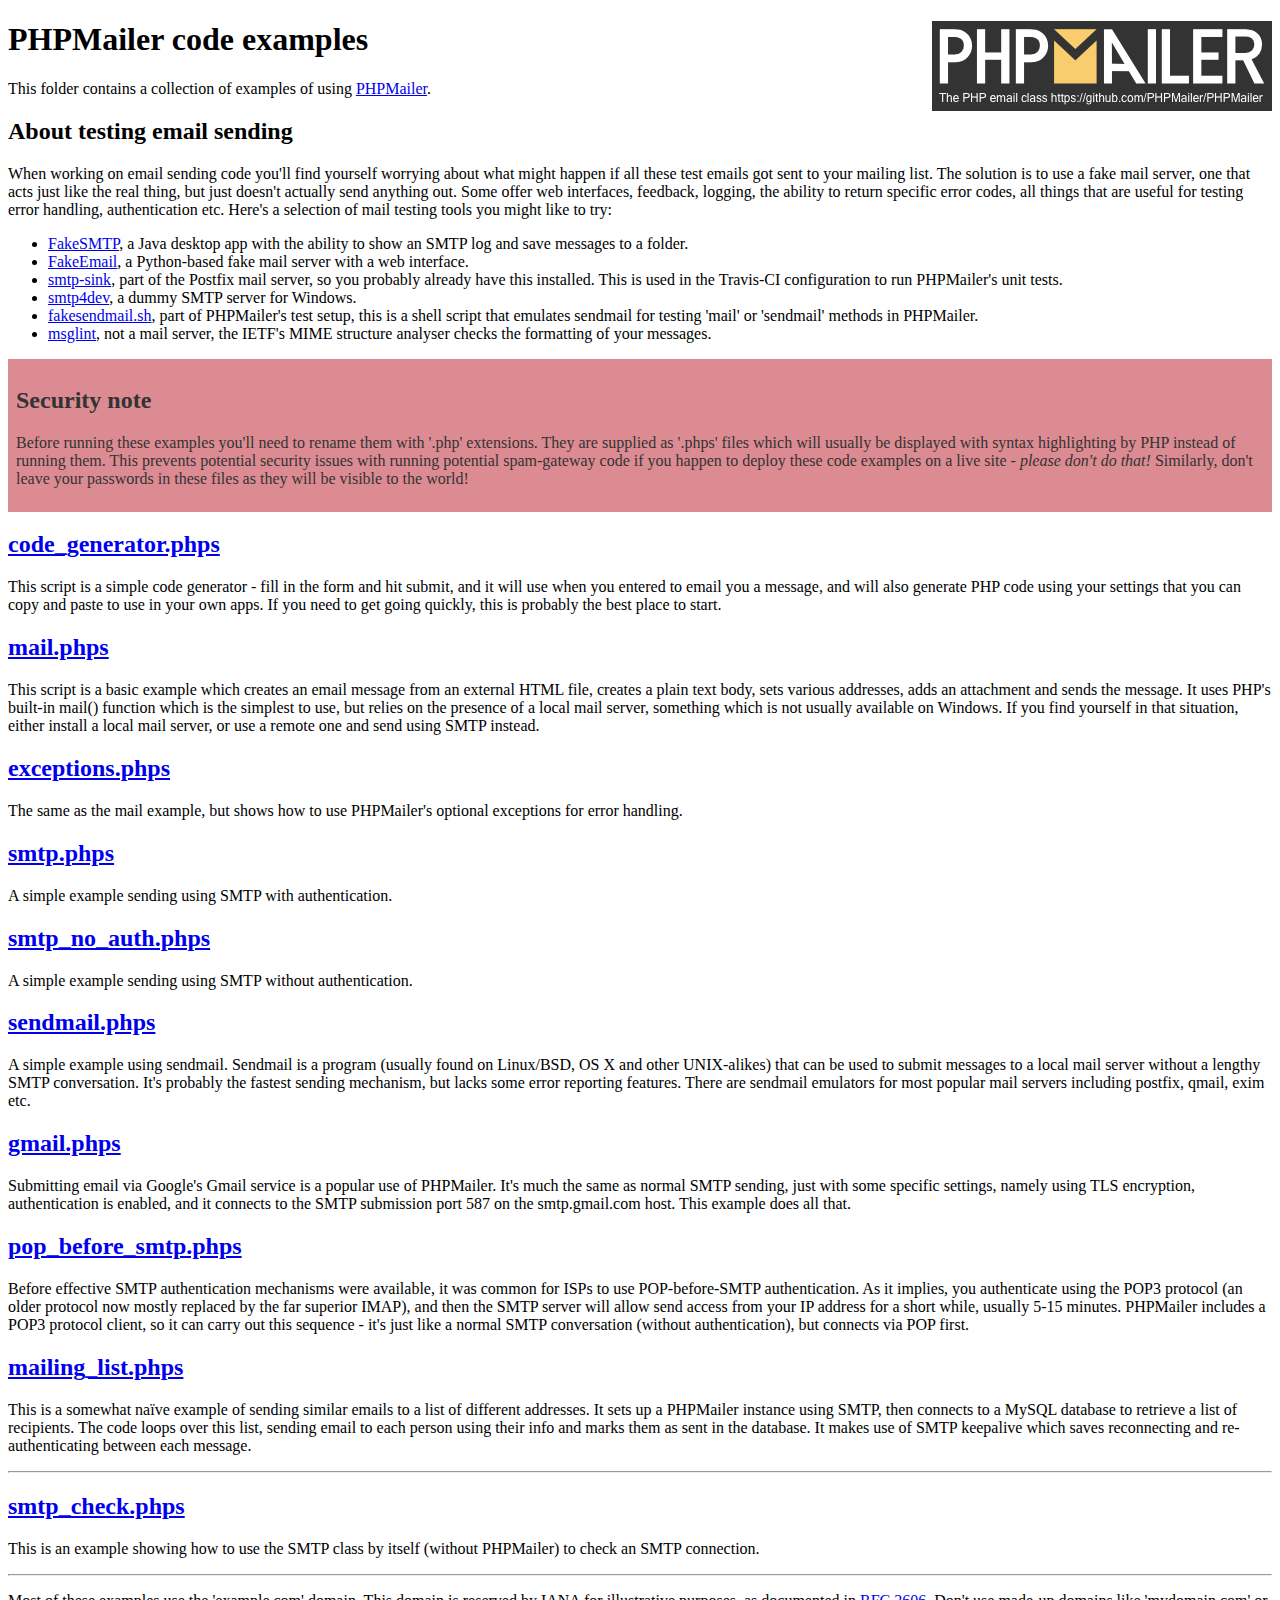
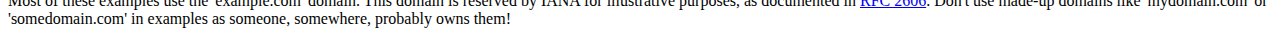
<file: phpmailer/examples/index.html>
<!DOCTYPE html>
<html>
<head>
	<meta charset="UTF-8">
	<title>PHPMailer Examples</title>
</head>
<body>
<h1>PHPMailer code examples<a href="https://github.com/PHPMailer/PHPMailer"><img src="images/phpmailer.png" style="float:right; border:0;" alt="PHPMailer logo"></a></h1>
<p>This folder contains a collection of examples of using <a href="https://github.com/PHPMailer/PHPMailer">PHPMailer</a>.</p>
<h2>About testing email sending</h2>
<p>When working on email sending code you'll find yourself worrying about what might happen if all these test emails got sent to your mailing list. The solution is to use a fake mail server, one that acts just like the real thing, but just doesn't actually send anything out. Some offer web interfaces, feedback, logging, the ability to return specific error codes, all things that are useful for testing error handling, authentication etc. Here's a selection of mail testing tools you might like to try:</p>
<ul>
  <li><a href="https://github.com/Nilhcem/FakeSMTP">FakeSMTP</a>, a Java desktop app with the ability to show an SMTP log and save messages to a folder. </li>
  <li><a href="https://github.com/isotoma/FakeEmail">FakeEmail</a>, a Python-based fake mail server with a web interface.</li>
  <li><a href="http://www.postfix.org/smtp-sink.1.html">smtp-sink</a>, part of the Postfix mail server, so you probably already have this installed. This is used in the Travis-CI configuration to run PHPMailer's unit tests.</li>
  <li><a href="http://smtp4dev.codeplex.com">smtp4dev</a>, a dummy SMTP server for Windows.</li>
  <li><a href="https://github.com/PHPMailer/PHPMailer/blob/master/test/fakesendmail.sh">fakesendmail.sh</a>, part of PHPMailer's test setup, this is a shell script that emulates sendmail for testing 'mail' or 'sendmail' methods in PHPMailer.</li>
  <li><a href="http://tools.ietf.org/tools/msglint/">msglint</a>, not a mail server, the IETF's MIME structure analyser checks the formatting of your messages.</li>
</ul>
<div style="padding: 8px; color: #333333; background-color: #dc8b92">
<h2>Security note</h2>
<p>Before running these examples you'll need to rename them with '.php' extensions. They are supplied as '.phps' files which will usually be displayed with syntax highlighting by PHP instead of running them. This prevents potential security issues with running potential spam-gateway code if you happen to deploy these code examples on a live site - <em>please don't do that!</em> Similarly, don't leave your passwords in these files as they will be visible to the world!</p>
</div>
<h2><a href="code_generator.phps">code_generator.phps</a></h2>
<p>This script is a simple code generator - fill in the form and hit submit, and it will use when you entered to email you a message, and will also generate PHP code using your settings that you can copy and paste to use in your own apps. If you need to get going quickly, this is probably the best place to start.</p>
<h2><a href="mail.phps">mail.phps</a></h2>
<p>This script is a basic example which creates an email message from an external HTML file, creates a plain text body, sets various addresses, adds an attachment and sends the message. It uses PHP's built-in mail() function which is the simplest to use, but relies on the presence of a local mail server, something which is not usually available on Windows. If you find yourself in that situation, either install a local mail server, or use a remote one and send using SMTP instead.</p>
<h2><a href="exceptions.phps">exceptions.phps</a></h2>
<p>The same as the mail example, but shows how to use PHPMailer's optional exceptions for error handling.</p>
<h2><a href="smtp.phps">smtp.phps</a></h2>
<p>A simple example sending using SMTP with authentication.</p>
<h2><a href="smtp_no_auth.phps">smtp_no_auth.phps</a></h2>
<p>A simple example sending using SMTP without authentication.</p>
<h2><a href="sendmail.phps">sendmail.phps</a></h2>
<p>A simple example using sendmail. Sendmail is a program (usually found on Linux/BSD, OS X and other UNIX-alikes) that can be used to submit messages to a local mail server without a lengthy SMTP conversation. It's probably the fastest sending mechanism, but lacks some error reporting features. There are sendmail emulators for most popular mail servers including postfix, qmail, exim etc.</p>
<h2><a href="gmail.phps">gmail.phps</a></h2>
<p>Submitting email via Google's Gmail service is a popular use of PHPMailer. It's much the same as normal SMTP sending, just with some specific settings, namely using TLS encryption, authentication is enabled, and it connects to the SMTP submission port 587 on the smtp.gmail.com host. This example does all that.</p>
<h2><a href="pop_before_smtp.phps">pop_before_smtp.phps</a></h2>
<p>Before effective SMTP authentication mechanisms were available, it was common for ISPs to use POP-before-SMTP authentication. As it implies, you authenticate using the POP3 protocol (an older protocol now mostly replaced by the far superior IMAP), and then the SMTP server will allow send access from your IP address for a short while, usually 5-15 minutes. PHPMailer includes a POP3 protocol client, so it can carry out this sequence - it's just like a normal SMTP conversation (without authentication), but connects via POP first.</p>
<h2><a href="mailing_list.phps">mailing_list.phps</a></h2>
<p>This is a somewhat naïve example of sending similar emails to a list of different addresses. It sets up a PHPMailer instance using SMTP, then connects to a MySQL database to retrieve a list of recipients. The code loops over this list, sending email to each person using their info and marks them as sent in the database. It makes use of SMTP keepalive which saves reconnecting and re-authenticating between each message.</p>
<hr>
<h2><a href="smtp_check.phps">smtp_check.phps</a></h2>
<p>This is an example showing how to use the SMTP class by itself (without PHPMailer) to check an SMTP connection.</p>
<hr>
<p>Most of these examples use the 'example.com' domain. This domain is reserved by IANA for illustrative purposes, as documented in <a href="http://tools.ietf.org/html/rfc2606">RFC 2606</a>. Don't use made-up domains like 'mydomain.com' or 'somedomain.com' in examples as someone, somewhere, probably owns them!</p>
</body>
</html>
</file>
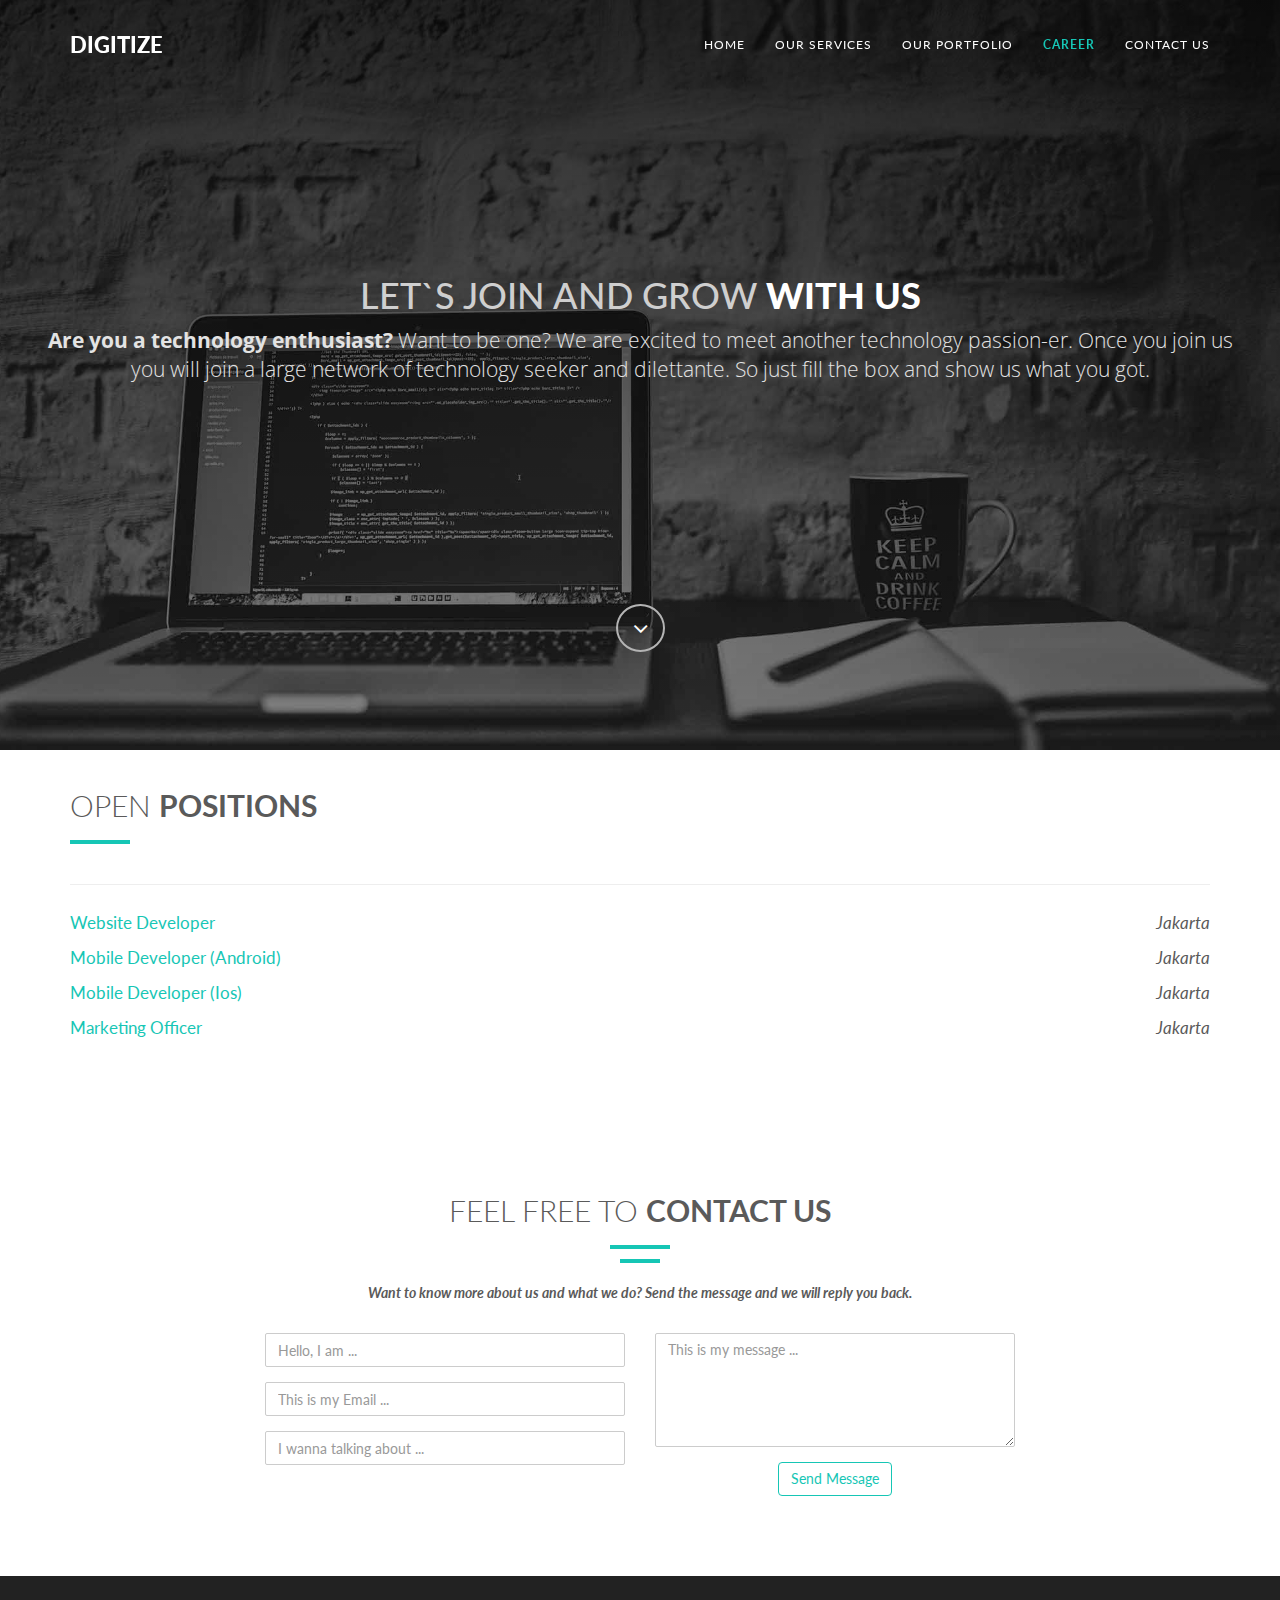
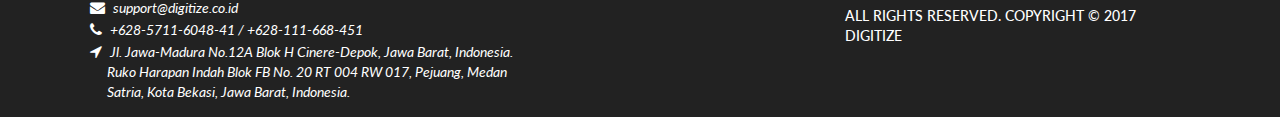
<file: career.html>
<!DOCTYPE html>
<html lang="en">
  <head>
    <!-- Basic Page Needs
    ================================================== -->
   <meta charset="utf-8">
    <!--[if IE]><meta http-equiv="x-ua-compatible" content="IE=9" /><![endif]-->
    <meta name="viewport" content="width=device-width, initial-scale=1">
    <title>Digitize</title>
        
    <!-- Favicons
    ================================================== -->
    <link rel="shortcut icon" href="img/client/dgtz_grn.png" type="image/x-icon">
    <link rel="apple-touch-icon" href="img/apple-touch-icon.png">
    <link rel="apple-touch-icon" sizes="72x72" href="img/apple-touch-icon-72x72.png">
    <link rel="apple-touch-icon" sizes="114x114" href="img/apple-touch-icon-114x114.png">


    <!-- Bootstrap -->
    <link rel="stylesheet" type="text/css"  href="css/bootstrap.css">
    <link rel="stylesheet" type="text/css" href="fonts/font-awesome/css/font-awesome.css">

    <!-- Slider
    ================================================== -->
    <link href="css/owl.carousel.css" rel="stylesheet" media="screen">
    <link href="css/owl.theme.css" rel="stylesheet" media="screen">

    <!-- Stylesheet
    ================================================== -->
    <link rel="stylesheet" type="text/css"  href="css/style.css">
    <link rel="stylesheet" type="text/css" href="css/responsive.css">
    <link rel="stylesheet" href="css/animate.css">

    <link href='http://fonts.googleapis.com/css?family=Lato:100,300,400,700,900,100italic,300italic,400italic,700italic,900italic' rel='stylesheet' type='text/css'>
    <link href='http://fonts.googleapis.com/css?family=Open+Sans:300italic,400italic,600italic,700italic,800italic,700,300,600,800,400' rel='stylesheet' type='text/css'>

    <script type="text/javascript" src="js/modernizr.custom.js"></script>

    <!-- HTML5 shim and Respond.js for IE8 support of HTML5 elements and media queries -->
    <!-- WARNING: Respond.js doesn't work if you view the page via file:// -->
    <!--[if lt IE 9]>
      <script src="https://oss.maxcdn.com/html5shiv/3.7.2/html5shiv.min.js"></script>
      <script src="https://oss.maxcdn.com/respond/1.4.2/respond.min.js"></script>
    <![endif]-->
  </head>
  <body>
    <!-- Navigation
    ==========================================-->
    <nav id="tf-menu" class="navbar navbar-default navbar-fixed-top">
      <div class="container">
        <!-- Brand and toggle get grouped for better mobile display -->
        <div class="navbar-header">
          <button type="button" class="navbar-toggle collapsed" data-toggle="collapse" data-target="#bs-example-navbar-collapse-1">
            <span class="sr-only">Toggle navigation</span>
            <span class="icon-bar"></span>
            <span class="icon-bar"></span>
            <span class="icon-bar"></span>
          </button>
          <a class="navbar-brand" href="index.html">Digitize</a>
        </div>

        <!-- Collect the nav links, forms, and other content for toggling -->
        <div class="collapse navbar-collapse" id="bs-example-navbar-collapse-1">
          <ul class="nav navbar-nav navbar-right">
            <li><a href="index.html" class="page-scroll">Home</a></li>
            <li><a href="index.html#tf-team" class="page-scroll">Our Services</a></li> 
            <li><a href="index.html#tf-works" class="page-scroll">Our Portfolio</a></li>
            <li><a href="#tf-career" class="page-scroll">Career</a></li>
            <li><a href="#tf-contact" class="page-scroll">Contact Us</a></li>
          </ul>
        </div><!-- /.navbar-collapse -->
      </div><!-- /.container-fluid -->
    </nav>

    <!-- Career Page
    ==========================================-->
    <div id="tf-career" class="text-center">
        <div class="overlay">
            <div class="content">
                <h1>Let`s Join and Grow <strong><span style="color: #fff;">with us</span></strong></h1>
                <p class="lead about-text"><strong>Are you a technology enthusiast?</strong> Want to be one? We are excited to meet another technology passion-er. Once you join us you will join a large network of technology seeker and dilettante. So just fill the box and show us what you got.</p>
                <a href="#tf-detail" class="fa fa-angle-down page-scroll"></a>
            </div>
        </div>
    </div>
    <div class="space"></div>
    <!--  Details
    ===========================================-->
    <div id="tf-detail">
        <div class="container">
            <div class="row">
                <div class="col-lg-12">
                        <div class="section-title">
                            <h2>open <strong>positions</strong></h2>
                            <hr>
                            <div class="clearfix"></div>
                        </div>
                        <hr>                       
                        <ul class="list" style="font-size: 13pt;" >
                            <li><a href="job/Website-Developer.php"> Website Developer </a><span class="pull-right"><em>Jakarta</em></span></li>
                            <li><a href="job/Android-Developer.php"> Mobile Developer (Android) </a><span class="pull-right"><em>Jakarta</em></span></li>
                            <li><a href="job/Ios-Developer.php"> Mobile Developer (Ios) </a><span class="pull-right"><em>Jakarta</em></span></li>
                            <li><a href="job/Marketing-officer.php"> Marketing Officer </a><span class="pull-right"><em>Jakarta</em></span></li>
                        </ul>    
                        <div class="space"></div>
                </div>
                </div>
                </div>
            </div>
        </div>
    </div>

    <!-- Contact Section
    ==========================================-->
    <div id="tf-contact" class="text-center">
        <div class="container">

            <div class="row">
                <div class="col-md-8 col-md-offset-2">

                    <div class="section-title center">
                        <h2>Feel free to <strong>contact us</strong></h2>
                        <div class="line">
                            <hr>
                        </div>
                        <div class="clearfix"></div>
                        <em><strong>Want to know more about us and what we do? Send the message and we will reply you back.</strong></em>            
                    </div>

                     <form action="">
                        <div class="row">
                            <div class="col-md-6">
                                <div class="form-group">
                                    <input type="text" class="form-control" id="exampleInputEmail1" placeholder="Hello, I am ..." required>
                                </div>
                                <div class="form-group">
                                    <input type="email" class="form-control" id="exampleInputEmail1" placeholder="This is my Email ..." required>
                                </div>
                                <div class="form-group">
                                    <input type="text" class="form-control" id="exampleInputEmail1" placeholder="I wanna talking about ..." required>
                                </div>
                            </div>
                            <div class="col-md-6">
                                <div class="form-group">
                                    <textarea class="form-control" rows="5" placeholder="This is my message ..." required></textarea>
                                </div>
                                
                                <button type="submit" class="btn btn-info-outline">Send Message</button>
                                
                            </div>
                        </div>
                       </form>

                </div>
            </div>

        </div>
    </div>


    <!-- Footer Section
    ================================ -->
    <nav id="footer">
        <div class="container">
            <!-- <div class="pull-left fnav">
                <p>ALL RIGHTS RESERVED. COPYRIGHT © 2017 DIGITIZE</p>
            </div>
            <div class="pull-right fnav">
                <ul class="footer-social">
                    <li><a href="#"><i class="fa fa-facebook"></i></a></li>
                    <li><a href="#"><i class="fa fa-dribbble"></i></a></li>
                    <li><a href="#"><i class="fa fa-google-plus"></i></a></li>
                    <li><a href="#"><i class="fa fa-twitter"></i></a></li>
                </ul>
            </div> -->
            <div class="row">
                <div class="col-lg-12">                    
                    <div class="col-lg-5">                        
                        <em><i class="fa fa-envelope"></i> support@digitize.co.id <br>
                        <i class="fa fa-phone"></i>+628-5711-6048-41 / +628-111-668-451 <br>
                        <i class="fa fa-location-arrow"></i>Jl. Jawa-Madura No.12A Blok H Cinere-Depok, Jawa Barat, Indonesia. <br>
                        <div class="footer-align">Ruko Harapan Indah Blok FB No. 20 RT 004 RW 017, Pejuang, Medan Satria, Kota Bekasi, Jawa Barat, Indonesia.</div>
                        </em>
                    </div>
                    <div class="col-lg-3">
                        <!-- <ul class="footer-social">
                            <li><a href="#"><i class="fa fa-facebook"></i></a></li>
                            <li><a href="#"><i class="fa fa-dribbble"></i></a></li>
                            <li><a href="#"><i class="fa fa-google-plus"></i></a></li>
                            <li><a href="#"><i class="fa fa-twitter"></i></a></li>
                        </ul> -->
                    </div>
                    <div class="col-lg-4">
                        <h5>ALL RIGHTS RESERVED. COPYRIGHT © 2017 DIGITIZE</h5>
                    </div>
                </div>
            </div>
        </div>
    </nav>


    <!-- jQuery (necessary for Bootstrap's JavaScript plugins) -->
    <script src="https://ajax.googleapis.com/ajax/libs/jquery/1.11.1/jquery.min.js"></script>
    <script type="text/javascript" src="js/jquery.1.11.1.js"></script>
    <!-- Include all compiled plugins (below), or include individual files as needed -->
    <script type="text/javascript" src="js/bootstrap.js"></script>
    <script type="text/javascript" src="js/SmoothScroll.js"></script>
    <script type="text/javascript" src="js/jquery.isotope.js"></script>
    <script type="text/javascript" src="js/wow.js"></script>

    <script src="js/owl.carousel.js"></script>

    <!-- Javascripts
    ================================================== -->
    <script type="text/javascript" src="js/main.js"></script>

  </body>
</html>
</file>
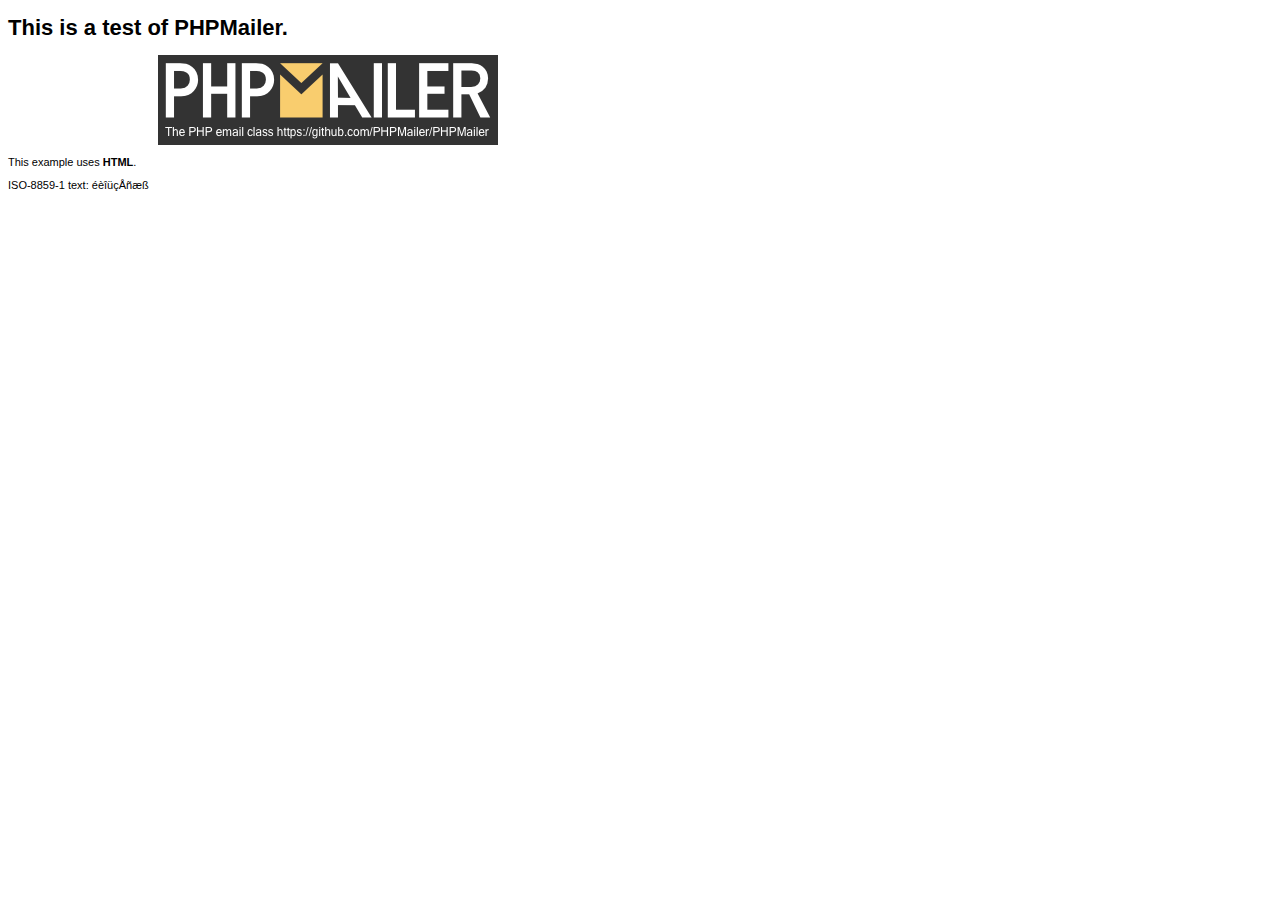
<file: phpmailer/examples/contents.html>
<!DOCTYPE HTML PUBLIC "-//W3C//DTD HTML 4.01 Transitional//EN" "http://www.w3.org/TR/html4/loose.dtd">
<html>
<head>
  <meta http-equiv="Content-Type" content="text/html; charset=iso-8859-1">
  <title>PHPMailer Test</title>
</head>
<body>
<div style="width: 640px; font-family: Arial, Helvetica, sans-serif; font-size: 11px;">
  <h1>This is a test of PHPMailer.</h1>
  <div align="center">
    <a href="https://github.com/PHPMailer/PHPMailer/"><img src="images/phpmailer.png" height="90" width="340" alt="PHPMailer rocks"></a>
  </div>
  <p>This example uses <strong>HTML</strong>.</p>
  <p>ISO-8859-1 text: ���������</p>
</div>
</body>
</html>
</file>
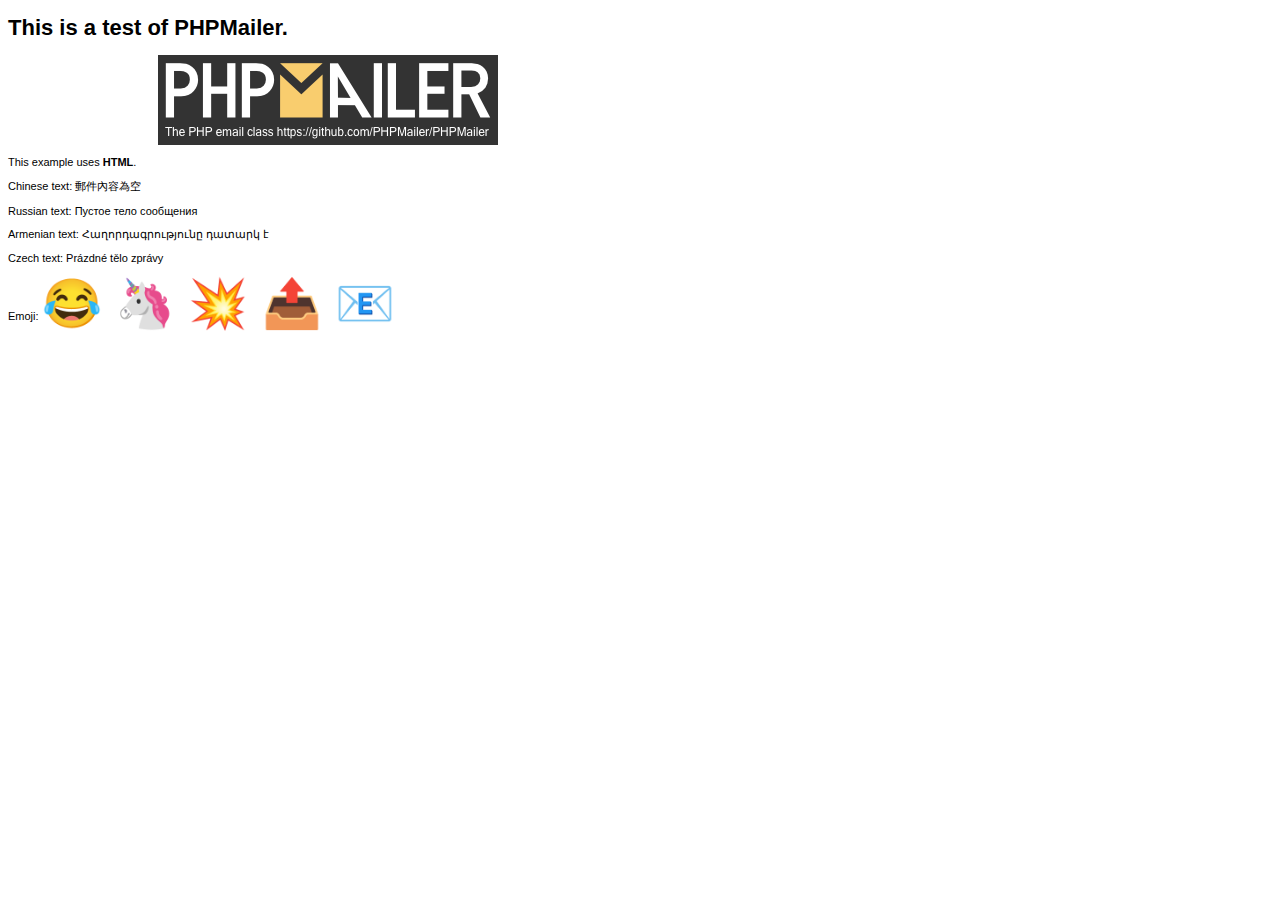
<file: phpmailer/examples/contentsutf8.html>
<!DOCTYPE HTML PUBLIC "-//W3C//DTD HTML 4.01 Transitional//EN" "http://www.w3.org/TR/html4/loose.dtd">
<html>
<head>
  <meta http-equiv="Content-Type" content="text/html; charset=utf-8">
  <title>PHPMailer Test</title>
</head>
<body>
<div style="width: 640px; font-family: Arial, Helvetica, sans-serif; font-size: 11px;">
  <h1>This is a test of PHPMailer.</h1>
  <div align="center">
    <a href="https://github.com/PHPMailer/PHPMailer/"><img src="images/phpmailer.png" height="90" width="340" alt="PHPMailer rocks"></a>
  </div>
  <p>This example uses <strong>HTML</strong>.</p>
  <p>Chinese text: 郵件內容為空</p>
  <p>Russian text: Пустое тело сообщения</p>
  <p>Armenian text: Հաղորդագրությունը դատարկ է</p>
  <p>Czech text: Prázdné tělo zprávy</p>
  <p>Emoji: <span style="font-size: 48px">😂 🦄 💥 📤 📧</span></p>
</div>
</body>
</html>
</file>
<file: css/style.css>
@import url(http://fonts.googleapis.com/css?family=Lato:100,300,400,700,900,100italic,300italic,400italic,700italic,900italic);
@import url(http://fonts.googleapis.com/css?family=Open+Sans:300italic,400italic,600italic,700italic,800italic,700,300,600,800,400);

body, html{
	font-family: 'Lato', sans-serif;
	text-rendering: optimizeLegibility !important;
	-webkit-font-smoothing: antialiased !important;
	color: #5a5a5a;
}

h1{
	text-transform: uppercase;
}
h1 strong{
	font-weight: 900;
}
h2{
	text-transform: uppercase;
	line-height: 30px;
	margin:  0;
}
h3{
	text-transform: uppercase;
	line-height: 20px;
	font-size: 18px;
	margin: 0;
}
h4{
	text-transform: uppercase;
}
h5{
	text-transform: uppercase;
	line-height: 20px;
}
h6{
	text-align: left;
	font-size: 35px;
	line-height: 35px;
	margin: 0;
}
.btn-file {
    position: relative;
    overflow: hidden;
}
.btn-file input[type=file] {
    position: absolute;
    margin: 0px;
    top: 0;
    right: 0;
    min-width: 100%;
    min-height: 100%;
    font-size: 100px;
    text-align: right;
    filter: alpha(opacity=0);
    opacity: 0;
    outline: none;
    background: white;
    cursor: inherit;
    display: block;
}
ul.style {
		}
		
		ul.style li {
			margin: 0;
			padding: 2em 0em 1.5em 0em;
			border-top: 1px solid #ECECEC;
		}
		
		ul.style li:first-child
		{
			padding-top: 0;
			border-top: none;
		}
		
		ul.style img {
			float: left;
			margin-right: 20px;
		}
		
		ul.style p {
		}
		
		ul.style .posted {
			padding: 0em 0em 1em 0em;
			letter-spacing: 1px;
			text-transform: uppercase;
			font-size: 8pt;
			color: #A2A2A2;
		}
		
		ul.style .first {
			padding-top: 0px;
			border-top: none;
		}
p{
	font-family: 'Open Sans', sans-serif;
}
p.intro{
	font-size: 16px;
	margin: 12px 0 0;
	line-height: 24px;
	font-family: 'Open Sans', sans-serif;
}
a{ color: #16c6b5;}
a:focus{
	text-decoration: none;
	color: #16c6b5;
}

.section-title hr{
	border-color: #16c6b5;
	border-width: 4px;
	width: 60px;
	float: left;
	clear: both;
}
.clearfix:after {
     visibility: hidden;
     display: block;
     font-size: 0;
     content: " ";
     clear: both;
     height: 0;
     }
.clearfix { display: inline-block; }
* html .clearfix { height: 1%; }
.clearfix { display: block; }
ul, ol{
	padding: 0;
	webkit-padding: 0;
	moz-padding: 0;
}
/* Navigation */

#tf-menu {
	padding: 20px;
	transition: all 0.8s;
}
#tf-menu.navbar-default {
	background-color: rgba(248, 248, 248, 0);
	border-color: rgba(231, 231, 231, 0);
}
#tf-menu a.navbar-brand {
text-transform: uppercase;
font-size: 22px;
color: #fff;
font-weight: 900;
}

#tf-menu.navbar-default .navbar-nav > li > a {
	text-transform: uppercase;
	color: #FFF;
	font-size: 12px;
	letter-spacing: 1px;
}

#tf-menu.navbar-default .navbar-nav > li > a:hover{
	color: #16c6b5;
	text-transform: uppercase;
	background-color: transparent;
}


.on {
	background-color: #222222 !important;
	padding: 0 !important;
}
.navbar-default .navbar-nav > .active > a, 
.navbar-default .navbar-nav > .active > a:hover, 
.navbar-default .navbar-nav > .active > a:focus{
	color: #16c6b5 !important;
	background-color: transparent;
	font-weight: 700;
}

.navbar-toggle {
	border-radius: 0;
	}
.navbar-default .navbar-toggle:hover, 
.navbar-default .navbar-toggle:focus {
	background-color: #16c6b5;
	border-color: #16c6b5;
	}
.navbar-default .navbar-toggle:hover>.icon-bar {
	background-color: #FFF;
	}

/*job detail*/
#tf-job {
	padding: 10px;
	transition: all 0.8s;
}
#tf-job.navbar-default {
	background-color: #212121;
	border-color: #212121;
}
#tf-job a.navbar-brand {
text-transform: uppercase;
font-size: 22px;
color: #fff;
font-weight: 900;
}

#tf-job.navbar-default .navbar-nav > li > a {
	text-transform: uppercase;
	color: #FFF;
	font-size: 12px;
	letter-spacing: 1px;
}

#tf-job.navbar-default .navbar-nav > li > a:hover{
	color: #16c6b5;
	text-transform: uppercase;
	background-color: transparent;
}


.on {
	background-color: #222222 !important;
	padding: 0 !important;
}
.navbar-default .navbar-nav > .active > a, 
.navbar-default .navbar-nav > .active > a:hover, 
.navbar-default .navbar-nav > .active > a:focus{
	color: #16c6b5 !important;
	background-color: transparent;
	font-weight: 700;
}
.detail-space{
	margin: 100px;
}
.navbar-toggle {
	border-radius: 0;
	}
.navbar-default .navbar-toggle:hover, 
.navbar-default .navbar-toggle:focus {
	background-color: #16c6b5;
	border-color: #16c6b5;
	}
.navbar-default .navbar-toggle:hover>.icon-bar {
	background-color: #000;
	}

/* Home Style */
#tf-home{
	background: url(../img/banner/1.jpg);
	background-size: cover;
	background-position: center;
	background-attachment: fixed;
	background-repeat: no-repeat;
	color: #cfcfcf;
}

#tf-home .overlay{
	background: -moz-linear-gradient(top,  rgba(0,0,0,0.8) 0%, rgba(0,0,0,0.73) 17%, rgba(0,0,0,0.66) 35%, rgba(0,0,0,0.55) 62%, rgba(0,0,0,0.4) 100%); /* FF3.6+ */
	background: -webkit-gradient(linear, left top, left bottom, color-stop(0%,rgba(0,0,0,0.8)), color-stop(17%,rgba(0,0,0,0.73)), color-stop(35%,rgba(0,0,0,0.66)), color-stop(62%,rgba(0,0,0,0.55)), color-stop(100%,rgba(0,0,0,0.4))); /* Chrome,Safari4+ */
	background: -webkit-linear-gradient(top,  rgba(0,0,0,0.8) 0%,rgba(0,0,0,0.73) 17%,rgba(0,0,0,0.66) 35%,rgba(0,0,0,0.55) 62%,rgba(0,0,0,0.4) 100%); /* Chrome10+,Safari5.1+ */
	background: -o-linear-gradient(top,  rgba(0,0,0,0.8) 0%,rgba(0,0,0,0.73) 17%,rgba(0,0,0,0.66) 35%,rgba(0,0,0,0.55) 62%,rgba(0,0,0,0.4) 100%); /* Opera 11.10+ */
	background: -ms-linear-gradient(top,  rgba(0,0,0,0.8) 0%,rgba(0,0,0,0.73) 17%,rgba(0,0,0,0.66) 35%,rgba(0,0,0,0.55) 62%,rgba(0,0,0,0.4) 100%); /* IE10+ */
	background: linear-gradient(to bottom,  rgba(0,0,0,0.8) 0%,rgba(0,0,0,0.73) 17%,rgba(0,0,0,0.66) 35%,rgba(0,0,0,0.55) 62%,rgba(0,0,0,0.4) 100%); /* W3C */
	filter: progid:DXImageTransform.Microsoft.gradient( startColorstr='#cc000000', endColorstr='#66000000',GradientType=0 ); /* IE6-9 */
	height: 750px;
	background-attachment: fixed;
}
#tf-home p.lead{
	color: #e3e3e3;
}

.content{
	position: relative;
	padding: 20% 0 0;
}

.color{
	color: #16c6b5;
}

.img-home{
	width: 12%;
	height: 12%;
	position: relative;
}

a.fa.fa-angle-down {
	padding: 10px 15px;
	color: #fff;
	border: 2px solid #b4b4b4;
	border-radius: 50%;
	font-size: 24px;
	margin-top: 200px;
	transition: all 0.5s;
}
a.fa.fa-angle-down:hover{
	background: #16c6b5;
	color: #ffffff;
	border: 2px solid #16c6b5;
}

/* Blogging Style */
#tf-blogging{
	background: url(../img/banner/3.jpg);
	background-size: cover;
	background-position: center;
	background-attachment: fixed;
	background-repeat: no-repeat;
	color: #cfcfcf;
}

#tf-blogging .overlay{
	background: -moz-linear-gradient(top,  rgba(0,0,0,0.8) 0%, rgba(0,0,0,0.73) 17%, rgba(0,0,0,0.66) 35%, rgba(0,0,0,0.55) 62%, rgba(0,0,0,0.4) 100%); /* FF3.6+ */
	background: -webkit-gradient(linear, left top, left bottom, color-stop(0%,rgba(0,0,0,0.8)), color-stop(17%,rgba(0,0,0,0.73)), color-stop(35%,rgba(0,0,0,0.66)), color-stop(62%,rgba(0,0,0,0.55)), color-stop(100%,rgba(0,0,0,0.4))); /* Chrome,Safari4+ */
	background: -webkit-linear-gradient(top,  rgba(0,0,0,0.8) 0%,rgba(0,0,0,0.73) 17%,rgba(0,0,0,0.66) 35%,rgba(0,0,0,0.55) 62%,rgba(0,0,0,0.4) 100%); /* Chrome10+,Safari5.1+ */
	background: -o-linear-gradient(top,  rgba(0,0,0,0.8) 0%,rgba(0,0,0,0.73) 17%,rgba(0,0,0,0.66) 35%,rgba(0,0,0,0.55) 62%,rgba(0,0,0,0.4) 100%); /* Opera 11.10+ */
	background: -ms-linear-gradient(top,  rgba(0,0,0,0.8) 0%,rgba(0,0,0,0.73) 17%,rgba(0,0,0,0.66) 35%,rgba(0,0,0,0.55) 62%,rgba(0,0,0,0.4) 100%); /* IE10+ */
	background: linear-gradient(to bottom,  rgba(0,0,0,0.8) 0%,rgba(0,0,0,0.73) 17%,rgba(0,0,0,0.66) 35%,rgba(0,0,0,0.55) 62%,rgba(0,0,0,0.4) 100%); /* W3C */
	filter: progid:DXImageTransform.Microsoft.gradient( startColorstr='#cc000000', endColorstr='#66000000',GradientType=0 ); /* IE6-9 */
	height: 750px;
	background-attachment: fixed;
}
#tf-blogging p.lead{
	color: #e3e3e3;
}

.content{
	position: relative;
	padding: 20% 0 0;
}

.color{
	color: #16c6b5;
}

a.fa.fa-angle-down {
	padding: 10px 15px;
	color: #fff;
	border: 2px solid #b4b4b4;
	border-radius: 50%;
	font-size: 24px;
	margin-top: 200px;
	transition: all 0.5s;
}
a.fa.fa-angle-down:hover{
	background: #16c6b5;
	color: #ffffff;
	border: 2px solid #16c6b5;
}

/* Career Style */
#tf-career{
	background: url(../img/banner/6.jpg);
	background-size: cover;
	background-position: center;
	background-attachment: fixed;
	background-repeat: no-repeat;
	color: #cfcfcf;
}

#tf-career .overlay{
	background: -moz-linear-gradient(top,  rgba(0,0,0,0.8) 0%, rgba(0,0,0,0.73) 17%, rgba(0,0,0,0.66) 35%, rgba(0,0,0,0.55) 62%, rgba(0,0,0,0.4) 100%); /* FF3.6+ */
	background: -webkit-gradient(linear, left top, left bottom, color-stop(0%,rgba(0,0,0,0.8)), color-stop(17%,rgba(0,0,0,0.73)), color-stop(35%,rgba(0,0,0,0.66)), color-stop(62%,rgba(0,0,0,0.55)), color-stop(100%,rgba(0,0,0,0.4))); /* Chrome,Safari4+ */
	background: -webkit-linear-gradient(top,  rgba(0,0,0,0.8) 0%,rgba(0,0,0,0.73) 17%,rgba(0,0,0,0.66) 35%,rgba(0,0,0,0.55) 62%,rgba(0,0,0,0.4) 100%); /* Chrome10+,Safari5.1+ */
	background: -o-linear-gradient(top,  rgba(0,0,0,0.8) 0%,rgba(0,0,0,0.73) 17%,rgba(0,0,0,0.66) 35%,rgba(0,0,0,0.55) 62%,rgba(0,0,0,0.4) 100%); /* Opera 11.10+ */
	background: -ms-linear-gradient(top,  rgba(0,0,0,0.8) 0%,rgba(0,0,0,0.73) 17%,rgba(0,0,0,0.66) 35%,rgba(0,0,0,0.55) 62%,rgba(0,0,0,0.4) 100%); /* IE10+ */
	background: linear-gradient(to bottom,  rgba(0,0,0,0.8) 0%,rgba(0,0,0,0.73) 17%,rgba(0,0,0,0.66) 35%,rgba(0,0,0,0.55) 62%,rgba(0,0,0,0.4) 100%); /* W3C */
	filter: progid:DXImageTransform.Microsoft.gradient( startColorstr='#cc000000', endColorstr='#66000000',GradientType=0 ); /* IE6-9 */
	height: 750px;
	background-attachment: fixed;
}
#tf-career p.lead{
	color: #e3e3e3;
}

.content{
	position: relative;
	padding: 20% 0 0;
}

.color{
	color: #16c6b5;
}

a.fa.fa-angle-down {
	padding: 10px 15px;
	color: #fff;
	border: 2px solid #b4b4b4;
	border-radius: 50%;
	font-size: 24px;
	margin-top: 200px;
	transition: all 0.5s;
}
a.fa.fa-angle-down:hover{
	background: #16c6b5;
	color: #ffffff;
	border: 2px solid #16c6b5;
}

.box{
	float: left;
	width: 100%;
	background-color: #fff;
	box-shadow: 0 4px 10px 0 rgba(0, 0, 0, 0.2), 0 1px 1px 0 rgba(0, 0, 0, 0.19);
  	padding: 35px;}

.img-career{
	width: 27%;
}
/* About Section */
#tf-about{
	padding: 80px 0;
}

.img-about{
	width: 50%;
	height: 50%;
}
/* Details Section */
#tf-detail{
	line-height: 35px;
}
/* Team Section */
#tf-team{
	background: url(../img/banner/5.jpg);
	background-size: cover;
	background-position: center;
	background-attachment: fixed;
	background-repeat: no-repeat;
	color: #ffffff;
}
#tf-team .overlay{
	background: -moz-linear-gradient(top,  rgba(0,0,0,0.8) 0%, rgba(0,0,0,0.73) 17%, rgba(0,0,0,0.66) 35%, rgba(0,0,0,0.55) 62%, rgba(0,0,0,0.4) 100%); /* FF3.6+ */
	background: -webkit-gradient(linear, left top, left bottom, color-stop(0%,rgba(0,0,0,0.8)), color-stop(17%,rgba(0,0,0,0.73)), color-stop(35%,rgba(0,0,0,0.66)), color-stop(62%,rgba(0,0,0,0.55)), color-stop(100%,rgba(0,0,0,0.4))); /* Chrome,Safari4+ */
	background: -webkit-linear-gradient(top,  rgba(0,0,0,0.8) 0%,rgba(0,0,0,0.73) 17%,rgba(0,0,0,0.66) 35%,rgba(0,0,0,0.55) 62%,rgba(0,0,0,0.4) 100%); /* Chrome10+,Safari5.1+ */
	background: -o-linear-gradient(top,  rgba(0,0,0,0.8) 0%,rgba(0,0,0,0.73) 17%,rgba(0,0,0,0.66) 35%,rgba(0,0,0,0.55) 62%,rgba(0,0,0,0.4) 100%); /* Opera 11.10+ */
	background: -ms-linear-gradient(top,  rgba(0,0,0,0.8) 0%,rgba(0,0,0,0.73) 17%,rgba(0,0,0,0.66) 35%,rgba(0,0,0,0.55) 62%,rgba(0,0,0,0.4) 100%); /* IE10+ */
	background: linear-gradient(to bottom,  rgba(0,0,0,0.8) 0%,rgba(0,0,0,0.73) 17%,rgba(0,0,0,0.66) 35%,rgba(0,0,0,0.55) 62%,rgba(0,0,0,0.4) 100%); /* W3C */
	filter: progid:DXImageTransform.Microsoft.gradient( startColorstr='#cc000000', endColorstr='#66000000',GradientType=0 ); /* IE6-9 */
	height: auto;
	background-attachment: fixed;
	padding: 80px 0;
}
.center{
	vertical-align: center;
	padding: 2%;
}

.section-title.center{
	padding: 30px 0;
}
.section-title h2,
.section-title.center h2{
	font-weight: 300;
}
.section-title.center .line{
	border-top: 4px solid #16c6b5;
	height: 10px;
	width: 60px;
	text-align: center;
	margin: 0 auto;
	margin-top: 20px;
}

.section-title.center hr {
	border-top: 4px solid #16c6b5;
	width: 40px;
	text-align: center;
	margin-top: 10px;
	position: relative;
	left: 17%;
}
#team{ margin: 0 auto}
#team .item{
    padding: 0;
    margin: 15px;
    color: #FFF;
    text-align: center;
}

img.img-circle.team-img {
	width: 200px;
	height: 200px;
	border: 4px solid transparent;
	transition: all 0.5s;
}
#tf-team .item .thumbnail:hover>img.img-circle.team-img{
	border: 6px solid #16c6b5;
}
#tf-team .thumbnail {
	background: transparent;
	border: 0;
}

#tf-team .thumbnail .caption {
	padding: 9px;
	color: #F2F2F2;
}

.owl-theme .owl-controls .owl-page span {
	display: block;
	width: 10px;
	height: 10px;
	margin: 5px 7px;
	filter: Alpha(Opacity=1);
	opacity: 1;
	-webkit-border-radius: 0;
	-moz-border-radius: 20px;
	border-radius: 0;
	background: #FFFFFF;
	transition: all 0.5s;
}

.owl-theme .owl-controls .owl-page.active span, 
.owl-theme .owl-controls.clickable .owl-page:hover span {
	filter: Alpha(Opacity=100);
	opacity: 1;
	background: #16c6b5;
}
.owl-theme .owl-controls .owl-page.active span{
	background: #16c6b5;
}

/* Process Section */
#tf-process{
	padding: 80px 0;
}

.space{
	margin-top: 40px;
}

#tf-process i.fa {
	font-size: 40px;
	border: 4px solid #16c6b5;
	width: 100px;
	height: 100px;
	padding: 27px 25px;
	margin-bottom: 10px;
	border-radius: 50%;
	transition: all 0.5s;
}

#tf-process i.fa.fa-mobile{
	font-size: 50px;
	padding: 20px 25px;
}

#tf-process .service:hover>i.fa{
	background: #16c6b5;
	color: #ffffff;
}
/*Detail Section*/
#tf-service h2{
}

/* Service Section */
#tf-service{
	padding: 80px 0;
}

.space{
	margin-top: 40px;
}

#tf-service i.fa {
	font-size: 40px;
	border: 4px solid #16c6b5;
	width: 100px;
	height: 100px;
	padding: 27px 25px;
	margin-bottom: 10px;
	border-radius: 50%;
	transition: all 0.5s;
}

#tf-service i.fa.fa-mobile{
	font-size: 50px;
	padding: 20px 25px;
}

#tf-service .service:hover>i.fa{
	background: #16c6b5;
	color: #ffffff;
}

/* Clients Section */
#tf-clients{
	background: url(../img/banner/4.jpg);
	background-size: cover;
	background-position: center;
	background-attachment: fixed;
	background-repeat: no-repeat;
	color: #ffffff;
}

#tf-clients .overlay{
	background: -moz-linear-gradient(top,  rgba(0,0,0,0.8) 0%, rgba(0,0,0,0.73) 17%, rgba(0,0,0,0.66) 35%, rgba(0,0,0,0.55) 62%, rgba(0,0,0,0.4) 100%); /* FF3.6+ */
	background: -webkit-gradient(linear, left top, left bottom, color-stop(0%,rgba(0,0,0,0.8)), color-stop(17%,rgba(0,0,0,0.73)), color-stop(35%,rgba(0,0,0,0.66)), color-stop(62%,rgba(0,0,0,0.55)), color-stop(100%,rgba(0,0,0,0.4))); /* Chrome,Safari4+ */
	background: -webkit-linear-gradient(top,  rgba(0,0,0,0.8) 0%,rgba(0,0,0,0.73) 17%,rgba(0,0,0,0.66) 35%,rgba(0,0,0,0.55) 62%,rgba(0,0,0,0.4) 100%); /* Chrome10+,Safari5.1+ */
	background: -o-linear-gradient(top,  rgba(0,0,0,0.8) 0%,rgba(0,0,0,0.73) 17%,rgba(0,0,0,0.66) 35%,rgba(0,0,0,0.55) 62%,rgba(0,0,0,0.4) 100%); /* Opera 11.10+ */
	background: -ms-linear-gradient(top,  rgba(0,0,0,0.8) 0%,rgba(0,0,0,0.73) 17%,rgba(0,0,0,0.66) 35%,rgba(0,0,0,0.55) 62%,rgba(0,0,0,0.4) 100%); /* IE10+ */
	background: linear-gradient(to bottom,  rgba(0,0,0,0.8) 0%,rgba(0,0,0,0.73) 17%,rgba(0,0,0,0.66) 35%,rgba(0,0,0,0.55) 62%,rgba(0,0,0,0.4) 100%); /* W3C */
	filter: progid:DXImageTransform.Microsoft.gradient( startColorstr='#cc000000', endColorstr='#66000000',GradientType=0 ); /* IE6-9 */
	padding: 80px 0;
	background-attachment: fixed;
}

#clients .item{
    padding: 0;
    margin: 35px;
    color: #FFF;
    text-align: center;
}
/* Gallery Section 
==============================*/
#tf-works{
	padding: 80px 0;
}
.categories{ 
	padding: 10px 0;
}
ul.cat li{
	display: inline-block;
}
#tf-works li.pull-right {
	margin-top: 10px;
}
ol.type li{
	display: inline-block;
	margin-left: 20px;
}
ol.type li:after{
	content: ' | ';
	margin-left: 20px;
}
ul.list li{
	list-style-type: none;
}
.list li > a:hover {
	color: #EF0061;
	text-decoration: none;
	transition: 0.5s;
	-webkit-transition: 0.5s;
}
ol.type li:last-child:after { content: ''; }
ol.type li a{ color: #222222}
ol.type li a.active { font-weight: 700; }
.isotope-item { z-index: 2 }
.isotope-hidden.isotope-item { z-index: 1 }
.isotope,
.isotope .isotope-item {
    /* change duration value to whatever you like */
    -webkit-transition-duration: 0.8s;
    -moz-transition-duration: 0.8s;
    transition-duration: 0.8s;
}
.isotope-item {
    margin-right: -1px;
    -webkit-backface-visibility: hidden;
    backface-visibility: hidden;
}
.isotope {
    -webkit-backface-visibility: hidden;
    backface-visibility: hidden;
    -webkit-transition-property: height, width;
    -moz-transition-property: height, width;
    transition-property: height, width;
}
.isotope .isotope-item {
    -webkit-backface-visibility: hidden;
    backface-visibility: hidden;
    -webkit-transition-property: -webkit-transform, opacity;
    -moz-transition-property: -moz-transform, opacity;
    transition-property: transform, opacity;
}
.portfolio-item{
	margin-bottom: 30px;
}
.portfolio-item .hover-bg{
	height: 260px;
	overflow: hidden;
	position: relative;
}

.hover-bg .hover-text {
	position: absolute;
	text-align: center;
	margin: 0 auto;
	color: #ffffff;
	background: rgba(0, 0, 0, 0.66);
	padding: 25% 0;
	height: 100%;
	width: 100%;
	opacity: 0;
    transition: all 0.5s;
}
.hover-bg .hover-text>h4{
	opacity: 0;
	-webkit-transform: translateY(100%);
            transform: translateY(100%);
            transition: all 0.3s;
}
.hover-bg:hover .hover-text>h4{
	opacity: 1;
    -webkit-backface-visibility:hidden;
    -webkit-transform: translateY(0);
            transform: translateY(0);
}
.hover-bg .hover-text>i{
	opacity: 0;
	-webkit-transform: translateY(0);
            transform: translateY(0);
            transition: all 0.3s;
}
.hover-bg:hover .hover-text>i{
	opacity: 1;
    -webkit-backface-visibility:hidden;
   -webkit-transform: translateY(100%);
            transform: translateY(100%);
}
.hover-bg:hover .hover-text{
	opacity: 1;
}
#tf-works i.fa {
	height: 30px;
	width: 30px;
	border: 1px solid #16c6b5;
	font-size: 20px;
	padding: 5px;
	border-radius: 50%;
	color: #16c6b5;
}
/* Testimonials Section */
#tf-testimonials{
	background: url(../img/banner/12.jpg);
	background-size: cover;
	background-position: center;
	background-attachment: fixed;
	background-repeat: no-repeat;
	color: #ffffff;
}

#tf-testimonials .overlay{
	background: -moz-linear-gradient(top,  rgba(0,0,0,0.8) 0%, rgba(0,0,0,0.73) 17%, rgba(0,0,0,0.66) 35%, rgba(0,0,0,0.55) 62%, rgba(0,0,0,0.4) 100%); /* FF3.6+ */
	background: -webkit-gradient(linear, left top, left bottom, color-stop(0%,rgba(0,0,0,0.8)), color-stop(17%,rgba(0,0,0,0.73)), color-stop(35%,rgba(0,0,0,0.66)), color-stop(62%,rgba(0,0,0,0.55)), color-stop(100%,rgba(0,0,0,0.4))); /* Chrome,Safari4+ */
	background: -webkit-linear-gradient(top,  rgba(0,0,0,0.8) 0%,rgba(0,0,0,0.73) 17%,rgba(0,0,0,0.66) 35%,rgba(0,0,0,0.55) 62%,rgba(0,0,0,0.4) 100%); /* Chrome10+,Safari5.1+ */
	background: -o-linear-gradient(top,  rgba(0,0,0,0.8) 0%,rgba(0,0,0,0.73) 17%,rgba(0,0,0,0.66) 35%,rgba(0,0,0,0.55) 62%,rgba(0,0,0,0.4) 100%); /* Opera 11.10+ */
	background: -ms-linear-gradient(top,  rgba(0,0,0,0.8) 0%,rgba(0,0,0,0.73) 17%,rgba(0,0,0,0.66) 35%,rgba(0,0,0,0.55) 62%,rgba(0,0,0,0.4) 100%); /* IE10+ */
	background: linear-gradient(to bottom,  rgba(0,0,0,0.8) 0%,rgba(0,0,0,0.73) 17%,rgba(0,0,0,0.66) 35%,rgba(0,0,0,0.55) 62%,rgba(0,0,0,0.4) 100%); /* W3C */
	filter: progid:DXImageTransform.Microsoft.gradient( startColorstr='#cc000000', endColorstr='#66000000',GradientType=0 ); /* IE6-9 */
	padding: 80px 0;
	background-attachment: fixed;
}
#testimonial {
	padding: 30px 0;
}
#testimonial .item{
    display: block;
    width: 100%;
    height: auto;
}

#testimonial .item p {
	font-weight: 400;
	margin: 30px 0;
	color: #d1d1d1;
}
/* Contact Section */
#tf-contact{
	padding: 80px 0;
}

label {
	float: left;
	font-size: 12px;
	font-weight: 400;
	font-family: 'Open Sans', sans-serif;
}
#tf-contact .form-control {
	display: block;
	width: 100%;
	padding: 6px 12px;
	font-size: 14px;
	line-height: 1.42857143;
	color: #555;
	background-color: #fff;
	background-image: none;
	border: 1px solid #ccc;
	border-radius: 2px;
	-webkit-box-shadow: none;
	box-shadow: none;
	-webkit-transition: none;
	-o-transition: none;
	transition: none;
}

#tf-contact .form-control:focus {
	border-color: inherit;
	outline: 0;
	-webkit-box-shadow: transparent;
	box-shadow: transparent;
}

button.btn.tf-btn.btn-default {
	float: right;
	background: #16c6b5;
	border: 0;
	border-radius: 0;
	padding: 10px 40px;
	color: #ffffff;
	text-transform: uppercase;
}

.btn:active, .btn.active {
	background-image: none;
	outline: 0;
	-webkit-box-shadow: none;
	box-shadow: none;
}

.btn:focus, 
.btn:active:focus, 
.btn.active:focus, 
.btn.focus, 
.btn:active.focus, 
.btn.active.focus {
	outline: thin dotted;
	outline: none;
	outline-offset: none;
}

/* Blog Section*/

#tf-blog{
	background: url(../img/banner/3.jpg);
	background-size: cover;
	background-position: center;
	background-attachment: fixed;
	background-repeat: no-repeat;
	color: #ffffff;
}

#tf-blog .overlay{
	background: -moz-linear-gradient(top,  rgba(0,0,0,0.8) 0%, rgba(0,0,0,0.73) 17%, rgba(0,0,0,0.66) 35%, rgba(0,0,0,0.55) 62%, rgba(0,0,0,0.4) 100%); /* FF3.6+ */
	background: -webkit-gradient(linear, left top, left bottom, color-stop(0%,rgba(0,0,0,0.8)), color-stop(17%,rgba(0,0,0,0.73)), color-stop(35%,rgba(0,0,0,0.66)), color-stop(62%,rgba(0,0,0,0.55)), color-stop(100%,rgba(0,0,0,0.4))); /* Chrome,Safari4+ */
	background: -webkit-linear-gradient(top,  rgba(0,0,0,0.8) 0%,rgba(0,0,0,0.73) 17%,rgba(0,0,0,0.66) 35%,rgba(0,0,0,0.55) 62%,rgba(0,0,0,0.4) 100%); /* Chrome10+,Safari5.1+ */
	background: -o-linear-gradient(top,  rgba(0,0,0,0.8) 0%,rgba(0,0,0,0.73) 17%,rgba(0,0,0,0.66) 35%,rgba(0,0,0,0.55) 62%,rgba(0,0,0,0.4) 100%); /* Opera 11.10+ */
	background: -ms-linear-gradient(top,  rgba(0,0,0,0.8) 0%,rgba(0,0,0,0.73) 17%,rgba(0,0,0,0.66) 35%,rgba(0,0,0,0.55) 62%,rgba(0,0,0,0.4) 100%); /* IE10+ */
	background: linear-gradient(to bottom,  rgba(0,0,0,0.8) 0%,rgba(0,0,0,0.73) 17%,rgba(0,0,0,0.66) 35%,rgba(0,0,0,0.55) 62%,rgba(0,0,0,0.4) 100%); /* W3C */
	filter: progid:DXImageTransform.Microsoft.gradient( startColorstr='#cc000000', endColorstr='#66000000',GradientType=0 ); /* IE6-9 */
	padding: 80px 0;
	background-attachment: fixed;
}

#blog .item{
    padding: 0;
    margin: 35px;
    color: #FFF;
    text-align: center;
}
.polaroid{
  float: left;
  width: 28%;
  background-color: white;
/*  box-shadow: 0 4px 8px 0 rgba(0, 0, 0, 0.2), 0 6px 20px 0 rgba(0, 0, 0, 0.19); */
  border-radius: 9px 9px ;
  margin: 25px;
  min-height: 400px;
  text-decoration-color: #000;
}
.img-polaroid{
	margin: 0px;
	border-top-left-radius: 9px;
	border-top-right-radius: 9px;

}
.text-polaroid{
  padding: 10px 10px 10px;
  color: #000;
}
.main-blog{
	float: left;
	margin: 10px 10px 10px;
	display: block;
	width: 100%
	min-height: 200px;
	padding: 40px;
}
.img-news{
	display: block;
	width:100px;
	height:100px;
}
/* Join Section*/
#tf-join{
	color: #fff;
}
.join{
	width: 100%;
	background-color: #16c6b5;
}
.comment > a:hover{
	text-decoration: none;
	color: #16c6b5;
}
/* Footer */
nav#footer{
	background: #222222;
	color: #ffffff;
	padding: 20px 0 15px 0;
}
nav#footer .fnav{ vertical-align: middle;}
ul.footer-social li{
	display: inline-block;
	margin-right: 10px;
}
#footer p{
	font-size: 1px;
	margin-top: 10px;
	text-decoration: none;
}
#footer i.fa {
	height: 10px;
	width: 10px;
	font-size: 15px;
	padding: 4px 5px;
	margin-right: 15px;
	color: #fff;
}
.footer-space{
	margin-top: 300px;
}
.footer-align{
	margin-left:22px;
}
</file>
<file: css/responsive.css>
@media (max-width: 768px){
  .content {
	padding: 40% 0 0;
	}
}

@media (max-width: 603px){
#tf-menu.navbar-default {
	background-color: rgba(0, 0, 0, 0.79);
	}
#tf-works li.pull-right, #tf-works li.pull-left {
    margin-top: 10px;
    float: none !important;
    text-align: center;
    display: block;
}
label{
    float: none !important
}
.pull-left.fnav,
.pull-right.fnav {
    float: none !important;
    text-align: center;
}

.hover-bg .hover-text {
    padding: 12% 10%;
}
}
@media (max-width: 360px){
.hover-bg .hover-text {
    padding: 22% 10%;
}
}
</file>
